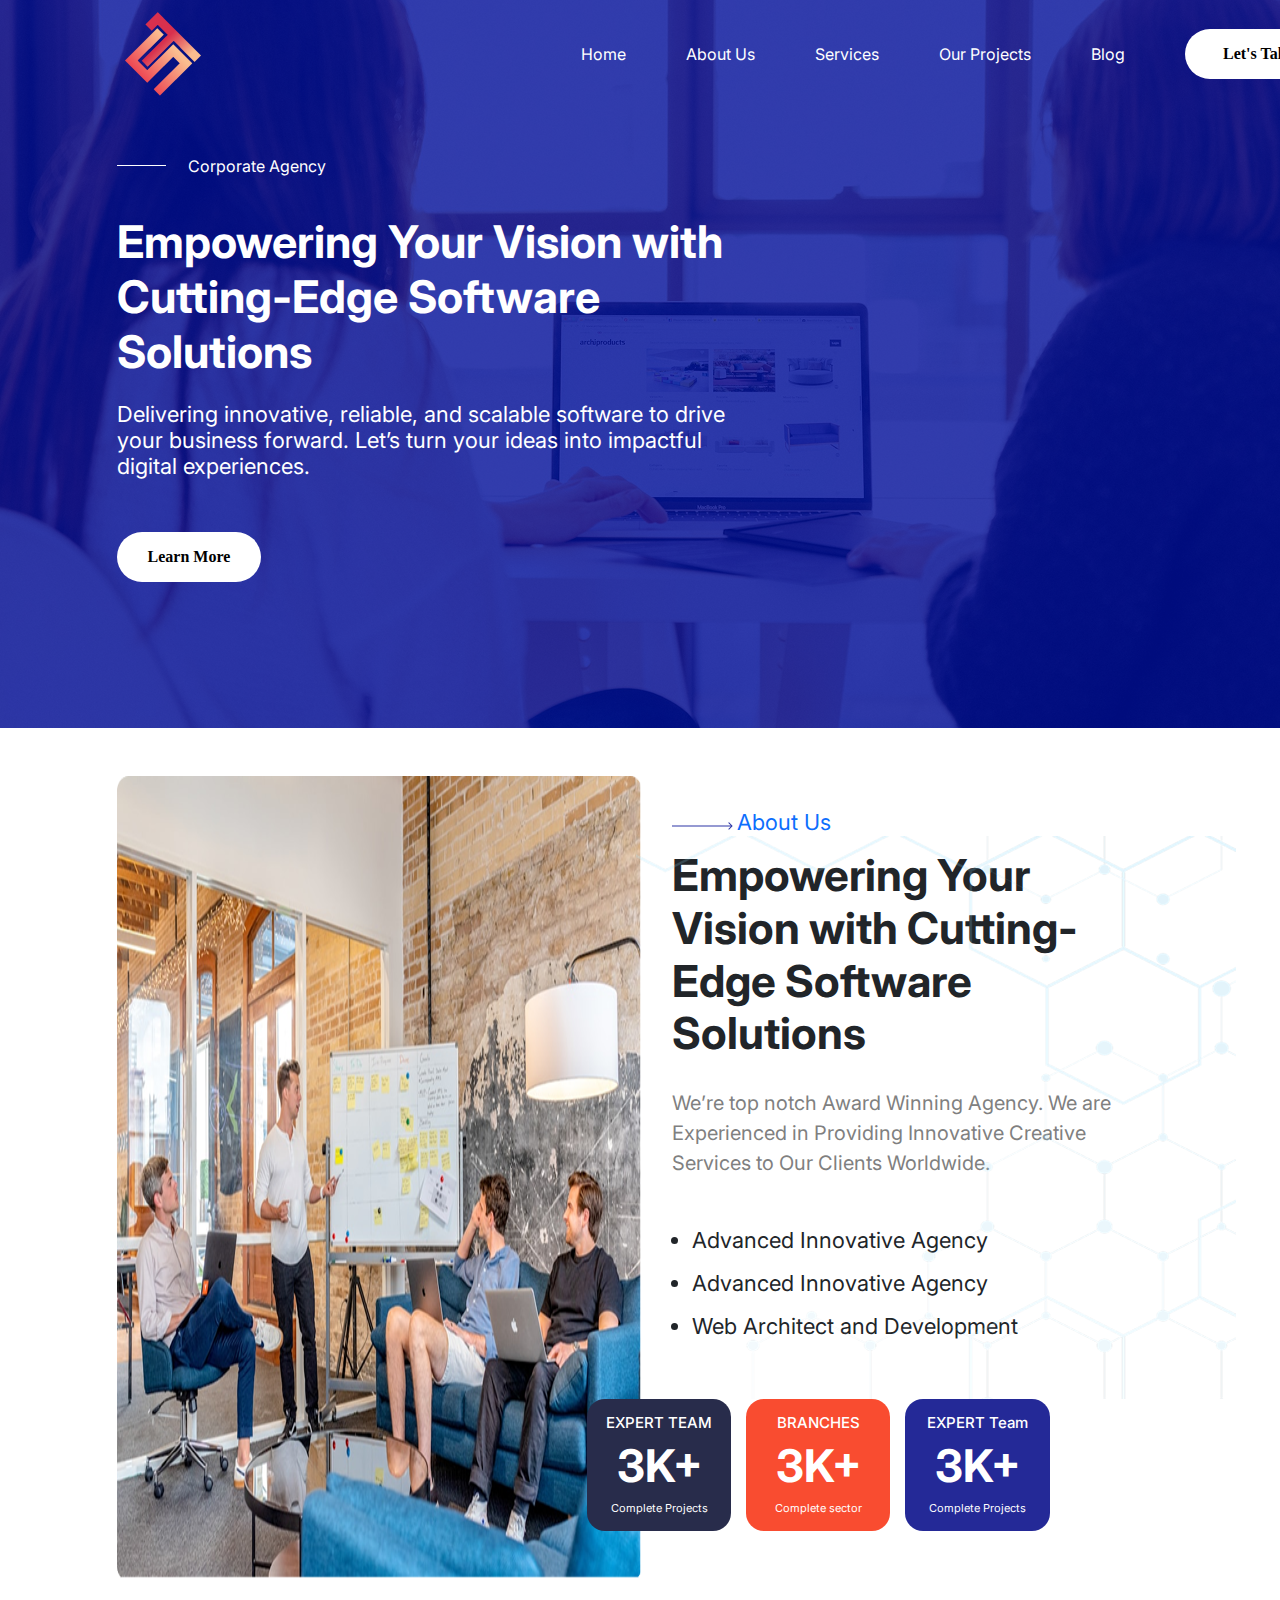
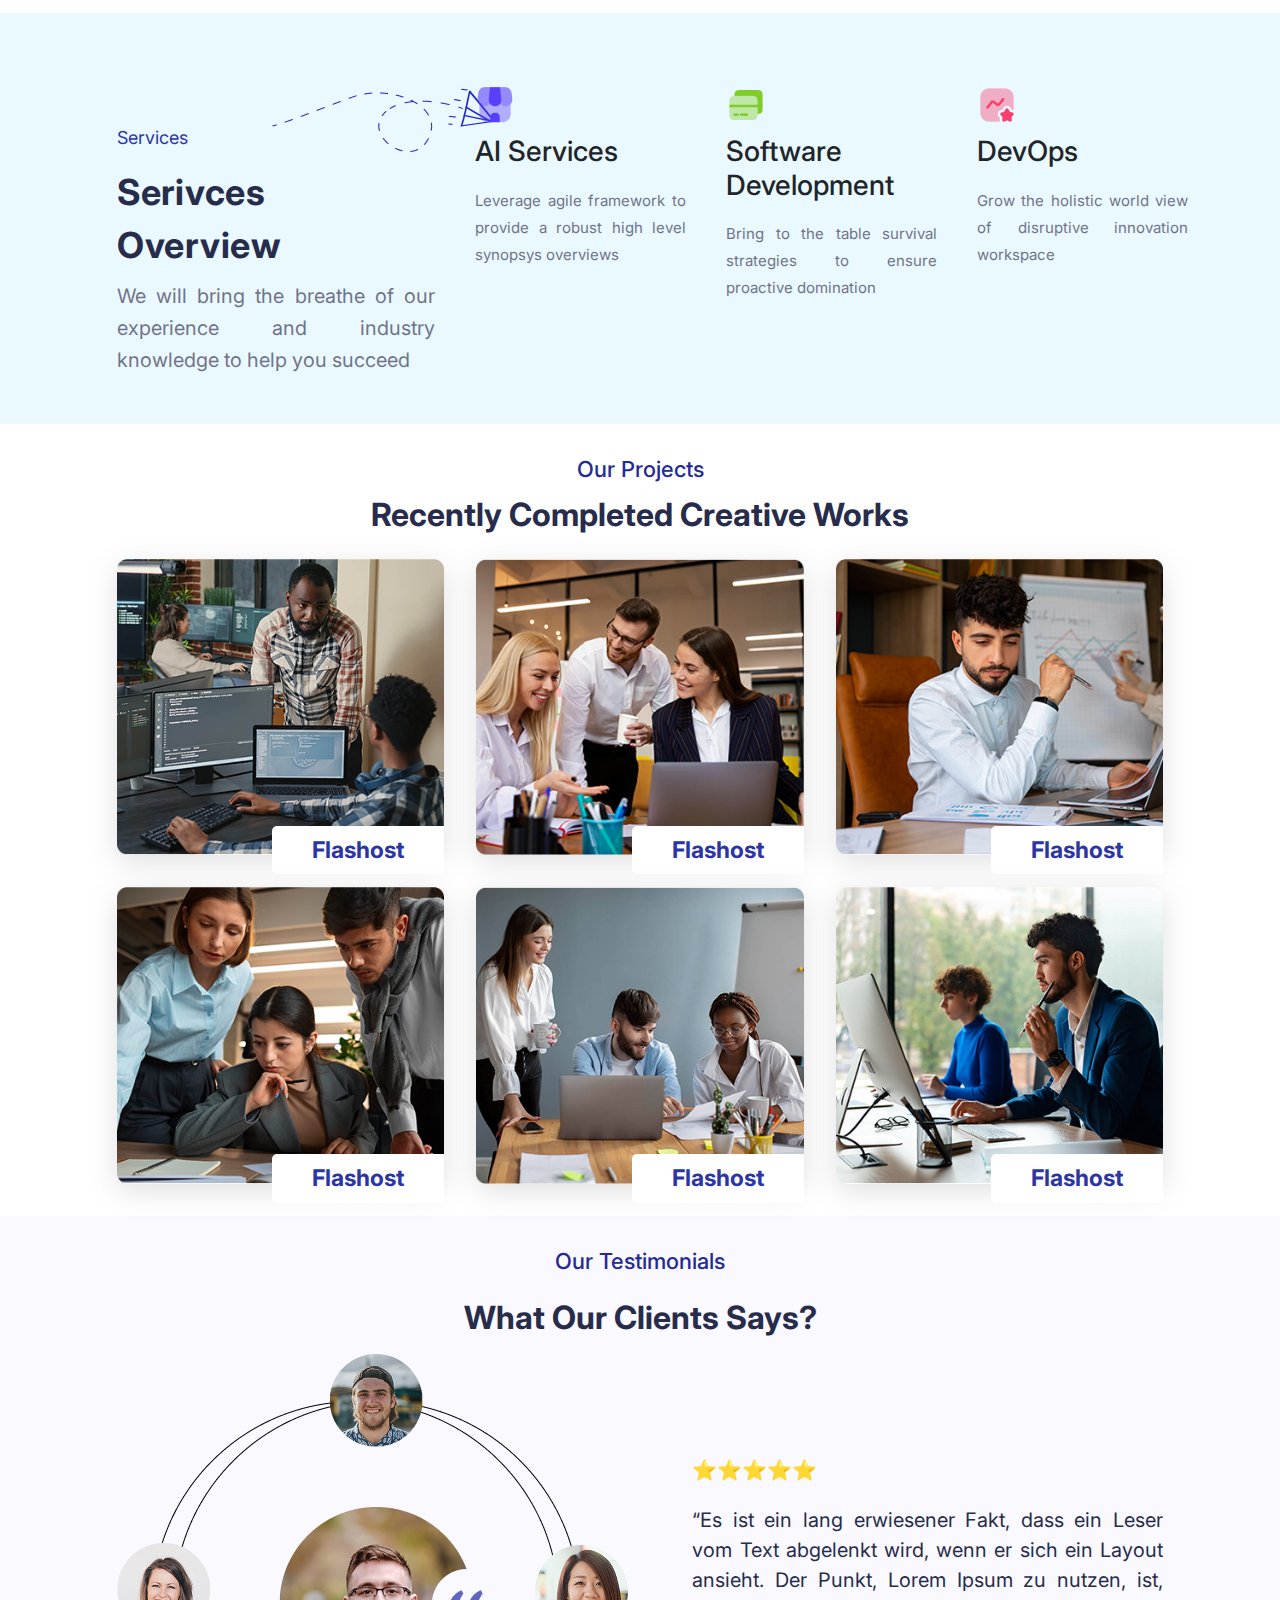
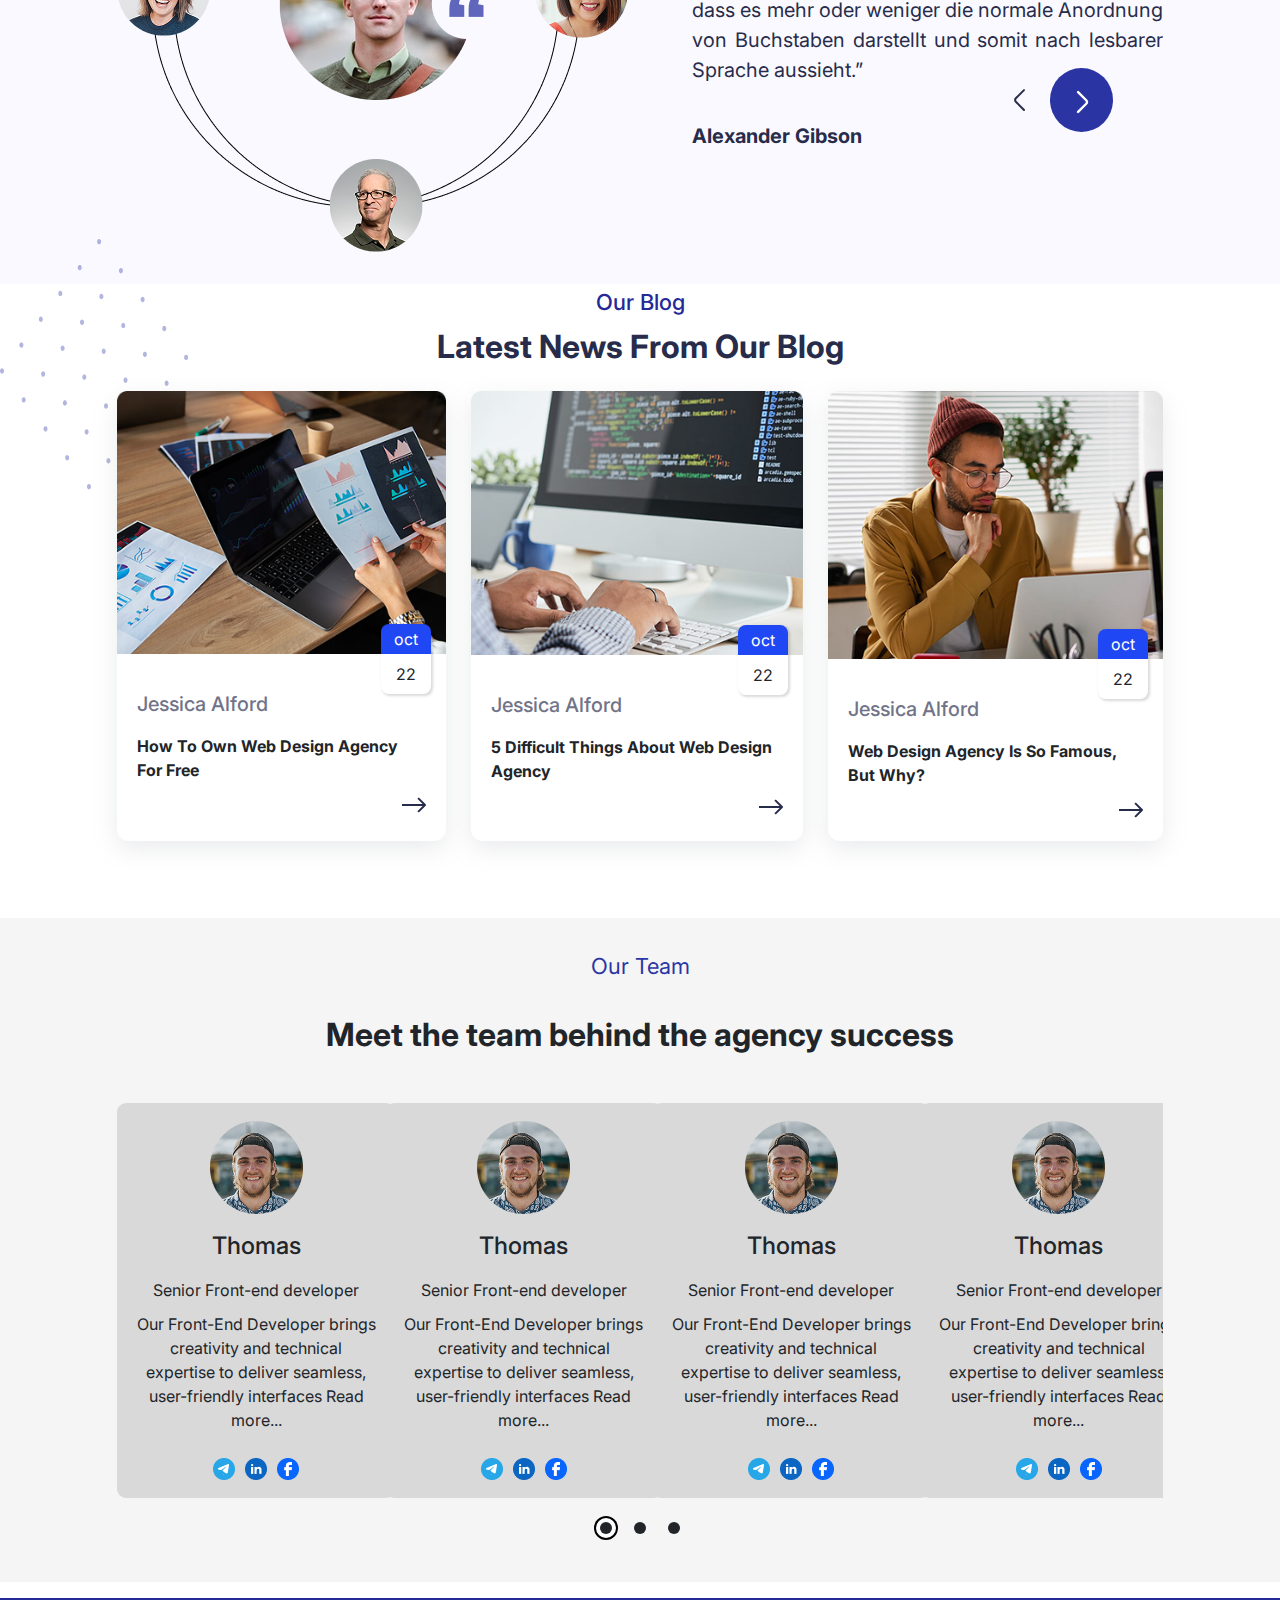
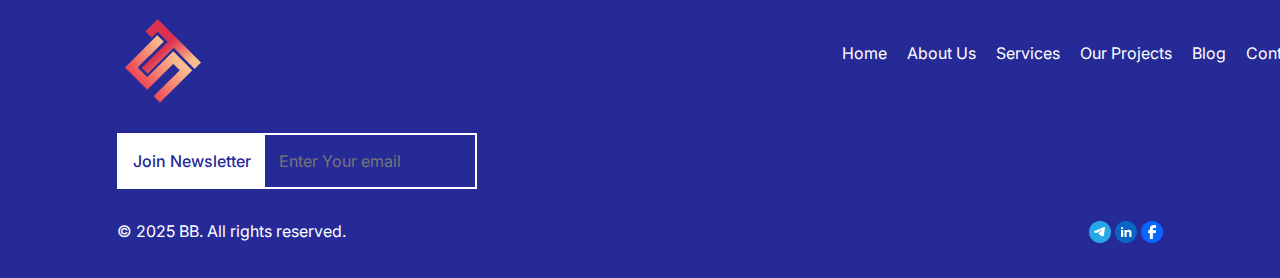
<file: index.html>
<!DOCTYPE html>
<html lang="en">
  <head>
    <meta charset="UTF-8" />
    <meta name="viewport" content="width=device-width, initial-scale=1.0" />
    <title>home</title>
    <link rel="stylesheet" href="assets/header.css" />
    <link rel="stylesheet" href="assets/footer.css" />

    <link rel="stylesheet" href="assets/default.css" />
    <link rel="stylesheet" href="assets/common.css" />
    <link rel="stylesheet" href="assets/style.css" />

    <!-- font awesome link -->
    <link
      rel="stylesheet"
      href="https://cdnjs.cloudflare.com/ajax/libs/font-awesome/6.5.0/css/all.min.css"
    />

    <!-- bootstrap CSS -->
    <link
      href="https://cdn.jsdelivr.net/npm/bootstrap@5.3.2/dist/css/bootstrap.min.css"
      rel="stylesheet"
    />
  </head>
  <body>
    <div class="homePage">
      <header style="background-image: url('./images/Group\ 6.png')">
        <!-- nav bar start here -->
        <nav class="my-navbar">
          <div class="logo"><img src="./images/logo.png" alt="logo" /></div>
          <div class="toggle-menu" aria-hidden="true">≡</div>
          <ul class="list" aria-expanded="false">
            <li><a href="index.html">Home</a></li>
            <li><a href="about.html">About Us</a></li>
            <li><a href="services.html">Services</a></li>
            <li><a href="projects.html">Our Projects</a></li>
            <li><a href="#">Blog</a></li>
            <li><button class="btn-header">Let's Talk</button></li>
          </ul>
        </nav>

        <!-- nav bar ends here -->

        <!-- home content start here  -->

        <section class="home-section">
          <div class="home-content-box">
            <div class="title">
              <div class="line"></div>
              Corporate Agency
            </div>

            <div class="description">
              <strong>
                Empowering Your Vision with Cutting-Edge Software Solutions
              </strong>
              <p>
                Delivering innovative, reliable, and scalable software to drive
                your business forward. Let’s turn your ideas into impactful
                digital experiences.
              </p>
            </div>
            <button class="btn-header">Learn More</button>
          </div>
        </section>
      </header>

      <!-- home content ends here  -->

      <main>
        <!-- about section start here  -->

        <section class="about-section">
          <div class="about-img">
            <img src="./images/about-section.png" alt="" />
          </div>
          <div class="about-us">
            <small
              ><svg
                xmlns="http://www.w3.org/2000/svg"
                width="61"
                height="8"
                viewBox="0 0 61 8"
                fill="none"
              >
                <path
                  d="M60.4526 4.35355C60.6479 4.15829 60.6479 3.84171 60.4526 3.64645L57.2707 0.464466C57.0754 0.269204 56.7588 0.269204 56.5636 0.464466C56.3683 0.659728 56.3683 0.976311 56.5636 1.17157L59.392 4L56.5636 6.82843C56.3683 7.02369 56.3683 7.34027 56.5636 7.53553C56.7588 7.7308 57.0754 7.7308 57.2707 7.53553L60.4526 4.35355ZM0 4.5H60.0991V3.5H0V4.5Z"
                  fill="#2C35A5"
                />
              </svg>
              <a href="about.html"> About Us</a></small
            >

            <h2>Empowering Your Vision with Cutting-Edge Software Solutions</h2>
            <p>
              We’re top notch Award Winning Agency. We are Experienced in
              Providing Innovative Creative Services to Our Clients Worldwide.
            </p>
            <ul>
              <li>Advanced Innovative Agency</li>
              <li>Advanced Innovative Agency</li>
              <li>Web Architect and Development</li>
            </ul>
            <div class="shape-background">
              <img src="images/shape-051.png" alt="" />
            </div>

            <div class="boxes">
              <div class="box box-1">
                <h6>EXPERT TEAM</h6>
                <span>3K+</span>
                <p>Complete Projects</p>
              </div>
              <div class="box box-2">
                <h6>BRANCHES</h6>
                <span>3K+</span>
                <p>Complete sector</p>
              </div>
              <div class="box box-3">
                <h6>EXPERT Team</h6>
                <span>3K+</span>
                <p>Complete Projects</p>
              </div>
            </div>
          </div>
        </section>

        <!-- about section ends here -->

        <!-- services section start's here ---------------->

        <section class="services-section">
          <div class="services-orverview">
            <div class="arrow-box">
              <a href="#">Services</a>
              <img src="./images/arrow.png" alt="arrow" class="arrow" />
            </div>
            <div class="orverview">
              <h2>Serivces Overview</h2>
              <p>
                We will bring the breathe of our experience and industry
                knowledge to help you succeed
              </p>
            </div>
          </div>
          <div class="services">
            <div class="service">
              <img src="./images/shop.png" alt="shop" />
              <h3>AI Services</h3>
              <p>
                Leverage agile framework to provide a robust high level synopsys
                overviews
              </p>
            </div>
            <div class="service">
              <img src="./images/cards.png" alt="cards" />
              <h3>Software Development</h3>
              <p>
                Bring to the table survival strategies to ensure proactive
                domination
              </p>
            </div>
            <div class="service">
              <img src="./images/favorite-chart.png" alt="devops" />
              <h3>DevOps</h3>
              <p>
                Grow the holistic world view of disruptive innovation workspace
              </p>
            </div>
          </div>
        </section>

        <!-- services section ends's here -->

        <!-- project section start here -->

        <section class="projects">
          <h5 class="section-title">Our Projects</h5>
          <strong class="section-heading"
            >Recently Completed Creative Works</strong
          >
          <div class="project-container">
            <div class="my-card">
              <span class="link-project"></span>
              <img src="./images/p1.png" alt="p1" />
              <div class="hidden-content">
                <strong>Tech Website Solution</strong>
                <p>Technology</p>
              </div>
              <a href="#" class="link"
                ><img src="./images/link.png" alt=""
              /></a>
              <button>Flashost</button>
            </div>

            <div class="my-card">
              <img src="./images/p2.png" alt="p2" />
              <div class="hidden-content">
                <strong>Tech Website Solution</strong>
                <p>Technology</p>
              </div>
              <a href="#" class="link"
                ><img src="./images/link.png" alt=""
              /></a>

              <button>Flashost</button>
            </div>
            <div class="my-card">
              <img src="./images/p3.png" alt="p3" />
              <div class="hidden-content">
                <strong>Tech Website Solution</strong>
                <p>Technology</p>
              </div>
              <a href="#" class="link"
                ><img src="./images/link.png" alt=""
              /></a>

              <button>Flashost</button>
            </div>
            <div class="my-card">
              <img src="./images/p4.png" alt="p4" />
              <div class="hidden-content">
                <strong>Tech Website Solution</strong>
                <p>Technology</p>
              </div>
              <a href="#" class="link"
                ><img src="./images/link.png" alt=""
              /></a>

              <button>Flashost</button>
            </div>
            <div class="my-card">
              <img src="./images/p5.png" alt="p5" />
              <div class="hidden-content">
                <strong>Tech Website Solution</strong>
                <p>Technology</p>
              </div>
              <a href="#" class="link"
                ><img src="./images/link.png" alt=""
              /></a>

              <button>Flashost</button>
            </div>
            <div class="my-card">
              <img src="./images/p6.png" alt="p6" />
              <div class="hidden-content">
                <strong>Tech Website Solution</strong>
                <p>Technology</p>
              </div>
              <a href="#" class="link"
                ><img src="./images/link.png" alt=""
              /></a>

              <button>Flashost</button>
            </div>
          </div>
        </section>

        <!-- project section ends here -->

        <!-- clients review start here -->

        <section class="review">
          <h5 class="section-title">Our Testimonials</h5>
          <strong class="section-heading">What Our Clients Says?</strong>

          <div class="review-slider">
            <!-- Review 1 -->
            <div class="review-content active">
              <img src="./images/clients.png" alt="Client 1" />
              <div class="review-text-box">
                <span>⭐⭐⭐⭐⭐</span>
                <p>
                  “Es ist ein lang erwiesener Fakt, dass ein Leser vom Text
                  abgelenkt wird, wenn er sich ein Layout ansieht. Der Punkt,
                  Lorem Ipsum zu nutzen, ist, dass es mehr oder weniger die
                  normale Anordnung von Buchstaben darstellt und somit nach
                  lesbarer Sprache aussieht.”
                </p>
                <div class="slider">
                  <strong>Alexander Gibson</strong>
                </div>
              </div>

              <!--   revie 2 -->

              <!-- Review 2 -->
              <div class="review-text-box">
                <span>⭐⭐⭐⭐</span>
                <p>
                  “Lorem Ipsum is simply dummy text of the printing and
                  typesetting industry.”
                </p>
                <div class="slider">
                  <strong>Maria Schmidt</strong>
                </div>
              </div>

              <!-- 3 -->
              <div class="review-text-box">
                <span>⭐⭐⭐⭐</span>
                <p>
                  “Lorem Ipsum is simply dummy text of the printing and
                  typesetting industry.”
                </p>
                <div class="slider">
                  <strong>Maria Schmidt</strong>
                </div>
              </div>
              <!-- Arrows -->
              <div class="slider-icon">
                <a id="prev">
                  <svg
                  class="back-arrow"
                    xmlns="http://www.w3.org/2000/svg"
                    width="25"
                    height="25"
                    viewBox="0 0 25 25"
                    fill="none"
                  >
                    <path
                      d="M16.9875 1.11986L8.82189 9.26986C7.85755 10.2324 7.85755 11.8074 8.82189 12.7699L16.9875 20.9199"
                      stroke="currentColor"
                      stroke-width="2.01447"
                      stroke-miterlimit="10"
                      stroke-linecap="round"
                      stroke-linejoin="round"
                    />
                  </svg>
                </a>
                <a id="next">
                  <svg
                  class="forward-arrow"
                    xmlns="http://www.w3.org/2000/svg"
                    width="31"
                    height="30"
                    viewBox="0 0 31 30"
                    fill="none"
                  >
                    <path
                      d="M12.0844 24.8999L20.2489 16.7499C21.2131 15.7874 21.2131 14.2124 20.2489 13.2499L12.0844 5.09991"
                      stroke="currentColor"
                      stroke-width="2.45833"
                      stroke-miterlimit="10"
                      stroke-linecap="round"
                      stroke-linejoin="round"
                    />
                  </svg>
                </a>
              </div>
            </div>
          </div>
        </section>

        <!-- clients review ends here -->

        <!-- blog section start here  -->
        <section class="blog">
          <h5 class="section-title">Our Blog</h5>
          <strong class="section-heading">Latest News From Our Blog</strong>

          <div class="blog-cards">
            <div class="blog-card">
              <img src="./images/blo.png" alt="b1" />
              <div class="text-box-blog">
                <h5>Jessica Alford</h5>
                <strong>How To Own Web Design Agency For Free</strong>
                <div class="blog-arrow">
                  <a href="#">
                    <svg
                      xmlns="http://www.w3.org/2000/svg"
                      width="24"
                      height="16"
                      viewBox="0 0 24 16"
                      fill="none"
                    >
                      <path
                        d="M23.7071 8.70711C24.0976 8.31658 24.0976 7.68342 23.7071 7.29289L17.3431 0.928932C16.9526 0.538408 16.3195 0.538408 15.9289 0.928932C15.5384 1.31946 15.5384 1.95262 15.9289 2.34315L21.5858 8L15.9289 13.6569C15.5384 14.0474 15.5384 14.6805 15.9289 15.0711C16.3195 15.4616 16.9526 15.4616 17.3431 15.0711L23.7071 8.70711ZM0 9H23V7H0V9Z"
                        fill="#282C4B"
                      />
                    </svg>
                  </a>
                </div>
                <div class="date">
                  <span>oct</span>
                  <span class="day">22</span>
                </div>
              </div>
            </div>

            <div class="blog-card">
              <img src="./images/blog2.png" alt="b2" />
              <div class="text-box-blog">
                <h5>Jessica Alford</h5>
                <strong>5 Difficult Things About Web Design Agency</strong>
                <div class="blog-arrow">
                  <a href="#">
                    <svg
                      xmlns="http://www.w3.org/2000/svg"
                      width="24"
                      height="16"
                      viewBox="0 0 24 16"
                      fill="none"
                    >
                      <path
                        d="M23.7071 8.70711C24.0976 8.31658 24.0976 7.68342 23.7071 7.29289L17.3431 0.928932C16.9526 0.538408 16.3195 0.538408 15.9289 0.928932C15.5384 1.31946 15.5384 1.95262 15.9289 2.34315L21.5858 8L15.9289 13.6569C15.5384 14.0474 15.5384 14.6805 15.9289 15.0711C16.3195 15.4616 16.9526 15.4616 17.3431 15.0711L23.7071 8.70711ZM0 9H23V7H0V9Z"
                        fill="#282C4B"
                      />
                    </svg>
                  </a>
                </div>
                <div class="date">
                  <span>oct</span>
                  <span class="day">22</span>
                </div>
              </div>
            </div>

            <div class="blog-card">
              <img src="./images/blog.png" alt="b3" />
              <div class="text-box-blog">
                <h5>Jessica Alford</h5>
                <strong>Web Design Agency Is So Famous, But Why?</strong>
                <div class="blog-arrow">
                  <a href="#"
                    ><svg
                      xmlns="http://www.w3.org/2000/svg"
                      width="24"
                      height="16"
                      viewBox="0 0 24 16"
                      fill="none"
                    >
                      <path
                        d="M23.7071 8.70711C24.0976 8.31658 24.0976 7.68342 23.7071 7.29289L17.3431 0.928932C16.9526 0.538408 16.3195 0.538408 15.9289 0.928932C15.5384 1.31946 15.5384 1.95262 15.9289 2.34315L21.5858 8L15.9289 13.6569C15.5384 14.0474 15.5384 14.6805 15.9289 15.0711C16.3195 15.4616 16.9526 15.4616 17.3431 15.0711L23.7071 8.70711ZM0 9H23V7H0V9Z"
                        fill="#282C4B"
                      />
                    </svg>
                  </a>
                </div>
                <div class="date">
                  <span>oct</span>
                  <span class="day">22</span>
                </div>
              </div>
            </div>
          </div>
        </section>

        <!-- blog section ends here  -->

        <!-- team section start here  -->

        <section class="our-team">
          <span class="sub-title d-block text-center mb-2">Our Team</span>
          <strong class="d-block text-center mb-4">
            Meet the team behind the agency success</strong
          >

          <div
            id="teamCarousel"
            class="carousel slide col-lg-12"
            data-bs-ride="carousel"
          >
            <div class="carousel-inner">
              <!-- Carousel Item 1 -->
              <div class="carousel-item active">
                <div class="row justify-content-center">
                  <div class="col-12 col-md-6 col-lg-3">
                    <div class="team-card text-center">
                      <img
                        src="./images/social-media-icons/Ellipse.png"
                        alt=""
                        class="img-fluid mb-2"
                      />
                      <h4>Thomas</h4>
                      <span>Senior Front-end developer</span>
                      <p>
                        Our Front-End Developer brings creativity and technical
                        expertise to deliver seamless, user-friendly interfaces
                        Read more...
                      </p>
                      <div class="social-media-icons">
                        <img
                          src="./images/social-media-icons/Group 1686551853.png"
                          alt=""
                        />
                        <img
                          src="./images/social-media-icons/Group 1686551852.png"
                          alt=""
                        />
                        <img
                          src="./images/social-media-icons/Group 1686551851.png"
                          alt=""
                        />
                      </div>
                    </div>
                  </div>
                  <div
                    class="col-12 col-md-6 d-lg-block col-lg-3 d-none d-md-block"
                  >
                    <!-- Repeat the same card with different data or same for demo -->
                    <div class="team-card text-center">
                      <img
                        src="./images/social-media-icons/Ellipse.png"
                        alt=""
                        class="img-fluid mb-2"
                      />
                      <h4>Thomas</h4>
                      <span>Senior Front-end developer</span>
                      <p>
                        Our Front-End Developer brings creativity and technical
                        expertise to deliver seamless, user-friendly interfaces
                        Read more...
                      </p>
                      <div class="social-media-icons">
                        <img
                          src="./images/social-media-icons/Group 1686551853.png"
                          alt=""
                        />
                        <img
                          src="./images/social-media-icons/Group 1686551852.png"
                          alt=""
                        />
                        <img
                          src="./images/social-media-icons/Group 1686551851.png"
                          alt=""
                        />
                      </div>
                    </div>
                  </div>
                  <div class="col-12 col-md-3 d-none d-lg-block">
                    <!-- Card 3 -->
                    <div class="team-card text-center">
                      <img
                        src="./images/social-media-icons/Ellipse.png"
                        alt=""
                        class="img-fluid mb-2"
                      />
                      <h4>Thomas</h4>
                      <span>Senior Front-end developer</span>
                      <p>
                        Our Front-End Developer brings creativity and technical
                        expertise to deliver seamless, user-friendly interfaces
                        Read more...
                      </p>
                      <div class="social-media-icons">
                        <img
                          src="./images/social-media-icons/Group 1686551853.png"
                          alt=""
                        />
                        <img
                          src="./images/social-media-icons/Group 1686551852.png"
                          alt=""
                        />
                        <img
                          src="./images/social-media-icons/Group 1686551851.png"
                          alt=""
                        />
                      </div>
                    </div>
                  </div>
                  <div class="col-12 col-md-3 d-none d-lg-block">
                    <!-- Card 4 -->
                    <div class="team-card text-center">
                      <img
                        src="./images/social-media-icons/Ellipse.png"
                        alt=""
                        class="img-fluid mb-2"
                      />
                      <h4>Thomas</h4>
                      <span>Senior Front-end developer</span>
                      <p>
                        Our Front-End Developer brings creativity and technical
                        expertise to deliver seamless, user-friendly interfaces
                        Read more...
                      </p>
                      <div class="social-media-icons">
                        <img
                          src="./images/social-media-icons/Group 1686551853.png"
                          alt=""
                        />
                        <img
                          src="./images/social-media-icons/Group 1686551852.png"
                          alt=""
                        />
                        <img
                          src="./images/social-media-icons/Group 1686551851.png"
                          alt=""
                        />
                      </div>
                    </div>
                  </div>
                </div>
              </div>

              <!-- Carousel Item 2 -->
              <div class="carousel-item">
                <div class="row justify-content-center">
                  <!-- Cards 5–8 (reuse the same structure) -->
                  <div class="col-12 col-md-6 col-lg-3">
                    <div class="team-card text-center">
                      <img
                        src="./images/social-media-icons/Ellipse.png"
                        alt=""
                        class="img-fluid mb-2"
                      />
                      <h4>Thomas</h4>
                      <span>Senior Front-end developer</span>
                      <p>
                        Our Front-End Developer brings creativity and technical
                        expertise to deliver seamless, user-friendly interfaces
                        Read more...
                      </p>
                      <div class="social-media-icons">
                        <img
                          src="./images/social-media-icons/Group 1686551853.png"
                          alt=""
                        />
                        <img
                          src="./images/social-media-icons/Group 1686551852.png"
                          alt=""
                        />
                        <img
                          src="./images/social-media-icons/Group 1686551851.png"
                          alt=""
                        />
                      </div>
                    </div>
                  </div>
                  <div
                    class="col-12 col-md-6 d-md-block col-lg-3 d-none d-lg-block"
                  >
                    <!-- Repeat the same card with different data or same for demo -->
                    <div class="team-card text-center">
                      <img
                        src="./images/social-media-icons/Ellipse.png"
                        alt=""
                        class="img-fluid mb-2"
                      />
                      <h4>Thomas</h4>
                      <span>Senior Front-end developer</span>
                      <p>
                        Our Front-End Developer brings creativity and technical
                        expertise to deliver seamless, user-friendly interfaces
                        Read more...
                      </p>
                      <div class="social-media-icons">
                        <img
                          src="./images/social-media-icons/Group 1686551853.png"
                          alt=""
                        />
                        <img
                          src="./images/social-media-icons/Group 1686551852.png"
                          alt=""
                        />
                        <img
                          src="./images/social-media-icons/Group 1686551851.png"
                          alt=""
                        />
                      </div>
                    </div>
                  </div>
                  <div class="col-12 col-md-3 d-none d-lg-block">
                    <!-- Card 3 -->
                    <div class="team-card text-center">
                      <img
                        src="./images/social-media-icons/Ellipse.png"
                        alt=""
                        class="img-fluid mb-2"
                      />
                      <h4>Thomas</h4>
                      <span>Senior Front-end developer</span>
                      <p>
                        Our Front-End Developer brings creativity and technical
                        expertise to deliver seamless, user-friendly interfaces
                        Read more...
                      </p>
                      <div class="social-media-icons">
                        <img
                          src="./images/social-media-icons/Group 1686551853.png"
                          alt=""
                        />
                        <img
                          src="./images/social-media-icons/Group 1686551852.png"
                          alt=""
                        />
                        <img
                          src="./images/social-media-icons/Group 1686551851.png"
                          alt=""
                        />
                      </div>
                    </div>
                  </div>
                  <div class="col-12 col-md-3 d-none d-lg-block">
                    <!-- Card 4 -->
                    <div class="team-card text-center">
                      <img
                        src="./images/social-media-icons/Ellipse.png"
                        alt=""
                        class="img-fluid mb-2"
                      />
                      <h4>Thomas</h4>
                      <span>Senior Front-end developer</span>
                      <p>
                        Our Front-End Developer brings creativity and technical
                        expertise to deliver seamless, user-friendly interfaces
                        Read more...
                      </p>
                      <div class="social-media-icons">
                        <img
                          src="./images/social-media-icons/Group 1686551853.png"
                          alt=""
                        />
                        <img
                          src="./images/social-media-icons/Group 1686551852.png"
                          alt=""
                        />
                        <img
                          src="./images/social-media-icons/Group 1686551851.png"
                          alt=""
                        />
                      </div>
                    </div>
                  </div>
                  <!-- Same layout -->
                </div>
              </div>

              <!-- 3rd -->
              <div class="carousel-item">
                <div class="row justify-content-center">
                  <!-- Cards 5–8 (reuse the same structure) -->
                  <div class="col-12 col-md-6 col-lg-3">
                    <div class="team-card text-center">
                      <img
                        src="./images/social-media-icons/Ellipse.png"
                        alt=""
                        class="img-fluid mb-2"
                      />
                      <h4>Thomas</h4>
                      <span>Senior Front-end developer</span>
                      <p>
                        Our Front-End Developer brings creativity and technical
                        expertise to deliver seamless, user-friendly interfaces
                        Read more...
                      </p>
                      <div class="social-media-icons">
                        <img
                          src="./images/social-media-icons/Group 1686551853.png"
                          alt=""
                        />
                        <img
                          src="./images/social-media-icons/Group 1686551852.png"
                          alt=""
                        />
                        <img
                          src="./images/social-media-icons/Group 1686551851.png"
                          alt=""
                        />
                      </div>
                    </div>
                  </div>
                  <div
                    class="col-12 col-md-6 col-lg-3 d-none d-lg-block d-md-block"
                  >
                    <!-- Repeat the same card with different data or same for demo -->
                    <div class="team-card text-center">
                      <img
                        src="./images/social-media-icons/Ellipse.png"
                        alt=""
                        class="img-fluid mb-2"
                      />
                      <h4>Thomas</h4>
                      <span>Senior Front-end developer</span>
                      <p>
                        Our Front-End Developer brings creativity and technical
                        expertise to deliver seamless, user-friendly interfaces
                        Read more...
                      </p>
                      <div class="social-media-icons">
                        <img
                          src="./images/social-media-icons/Group 1686551853.png"
                          alt=""
                        />
                        <img
                          src="./images/social-media-icons/Group 1686551852.png"
                          alt=""
                        />
                        <img
                          src="./images/social-media-icons/Group 1686551851.png"
                          alt=""
                        />
                      </div>
                    </div>
                  </div>
                  <div class="col-12 col-md-3 d-none d-lg-block">
                    <!-- Card 3 -->
                    <div class="team-card text-center">
                      <img
                        src="./images/social-media-icons/Ellipse.png"
                        alt=""
                        class="img-fluid mb-2"
                      />
                      <h4>Thomas</h4>
                      <span>Senior Front-end developer</span>
                      <p>
                        Our Front-End Developer brings creativity and technical
                        expertise to deliver seamless, user-friendly interfaces
                        Read more...
                      </p>
                      <div class="social-media-icons">
                        <img
                          src="./images/social-media-icons/Group 1686551853.png"
                          alt=""
                        />
                        <img
                          src="./images/social-media-icons/Group 1686551852.png"
                          alt=""
                        />
                        <img
                          src="./images/social-media-icons/Group 1686551851.png"
                          alt=""
                        />
                      </div>
                    </div>
                  </div>
                  <div class="col-12 col-md-3 d-none d-lg-block">
                    <!-- Card 4 -->
                    <div class="team-card text-center">
                      <img
                        src="./images/social-media-icons/Ellipse.png"
                        alt=""
                        class="img-fluid mb-2"
                      />
                      <h4>Thomas</h4>
                      <span>Senior Front-end developer</span>
                      <p>
                        Our Front-End Developer brings creativity and technical
                        expertise to deliver seamless, user-friendly interfaces
                        Read more...
                      </p>
                      <div class="social-media-icons">
                        <img
                          src="./images/social-media-icons/Group 1686551853.png"
                          alt=""
                        />
                        <img
                          src="./images/social-media-icons/Group 1686551852.png"
                          alt=""
                        />
                        <img
                          src="./images/social-media-icons/Group 1686551851.png"
                          alt=""
                        />
                      </div>
                    </div>
                  </div>
                  <!-- Same layout -->
                </div>
              </div>
            </div>

            <!-- Indicators (dots) -->
            <div
              class="carousel-indicators position-relative mt-4 justify-content-center gap-3"
            >
              <button
                type="button"
                data-bs-target="#teamCarousel"
                data-bs-slide-to="0"
                class="active bg-dark rounded-circle"
                aria-current="true"
                aria-label="Slide 1"
                style="width: 12px; height: 12px"
              ></button>
              <button
                type="button"
                data-bs-target="#teamCarousel"
                data-bs-slide-to="1"
                class="bg-dark rounded-circle"
                aria-label="Slide 2"
                style="width: 12px; height: 12px"
              ></button>
              <button
                type="button"
                data-bs-target="#teamCarousel"
                data-bs-slide-to="2"
                class="bg-dark rounded-circle"
                aria-label="Slide 3"
                style="width: 12px; height: 12px"
              ></button>
            </div>
          </div>
        </section>

        <!-- ------ -->

        <!-- team section ends  here  -->
      </main>

      <!-- home-footer start here -->

      <footer class="footer-home">
        <nav class="my-navbar footer-navbar">
          <div class="logo"><img src="./images/logo.png" alt="logo" /></div>
          <ul>
            <li><a href="index.html">Home</a></li>
            <li><a href="about.html">About Us</a></li>
            <li><a href="services.html">Services</a></li>
            <li><a href="projects.html">Our Projects</a></li>
            <li><a href="#">Blog</a></li>
            <li><a href="#">Contact Us</a></li>
          </ul>
        </nav>

        <div class="newsletter">
          <label for="newsLetter">Join Newsletter</label>
          <input
            type="email"
            name="newsLetter"
            id="newsEmailId"
            placeholder="Enter Your email"
          />
        </div>

        <div class="copywrite">
          <span>&copy; 2025 BB. All rights reserved.</span>
          <small>
            <span
              ><img
                src="./images/social-media-icons/Group 1686551853.png"
                alt=""
            /></span>
            <span
              ><img
                src="./images/social-media-icons/Group 1686551852.png"
                alt=""
            /></span>
            <span
              ><img
                src="./images/social-media-icons/Group 1686551851.png"
                alt="" /></span
          ></small>
        </div>
      </footer>

      <!-- home-footer ends here -->
    </div>
    <!-- script  -->
    <script src="script.js"></script>

    <script src="https://cdn.jsdelivr.net/npm/bootstrap@5.3.2/dist/js/bootstrap.bundle.min.js"></script>
  </body>
</html>
</file>
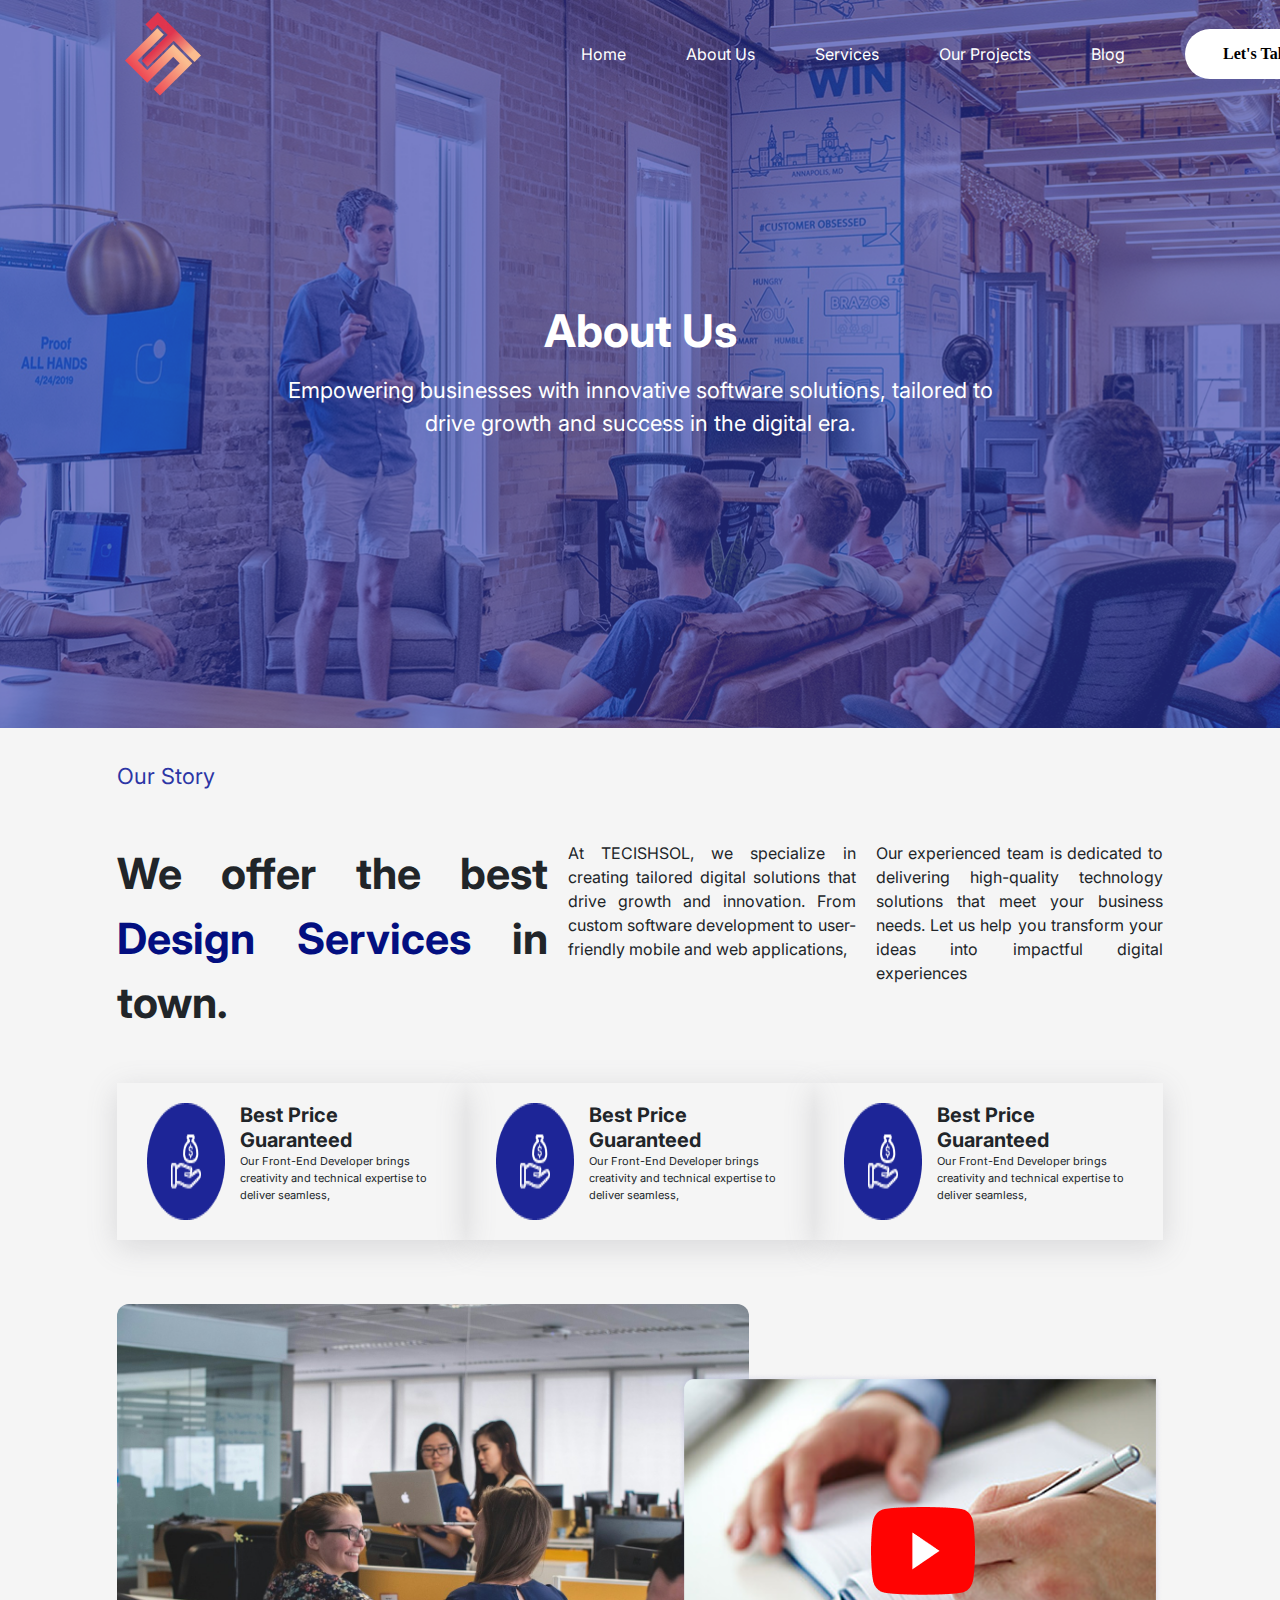
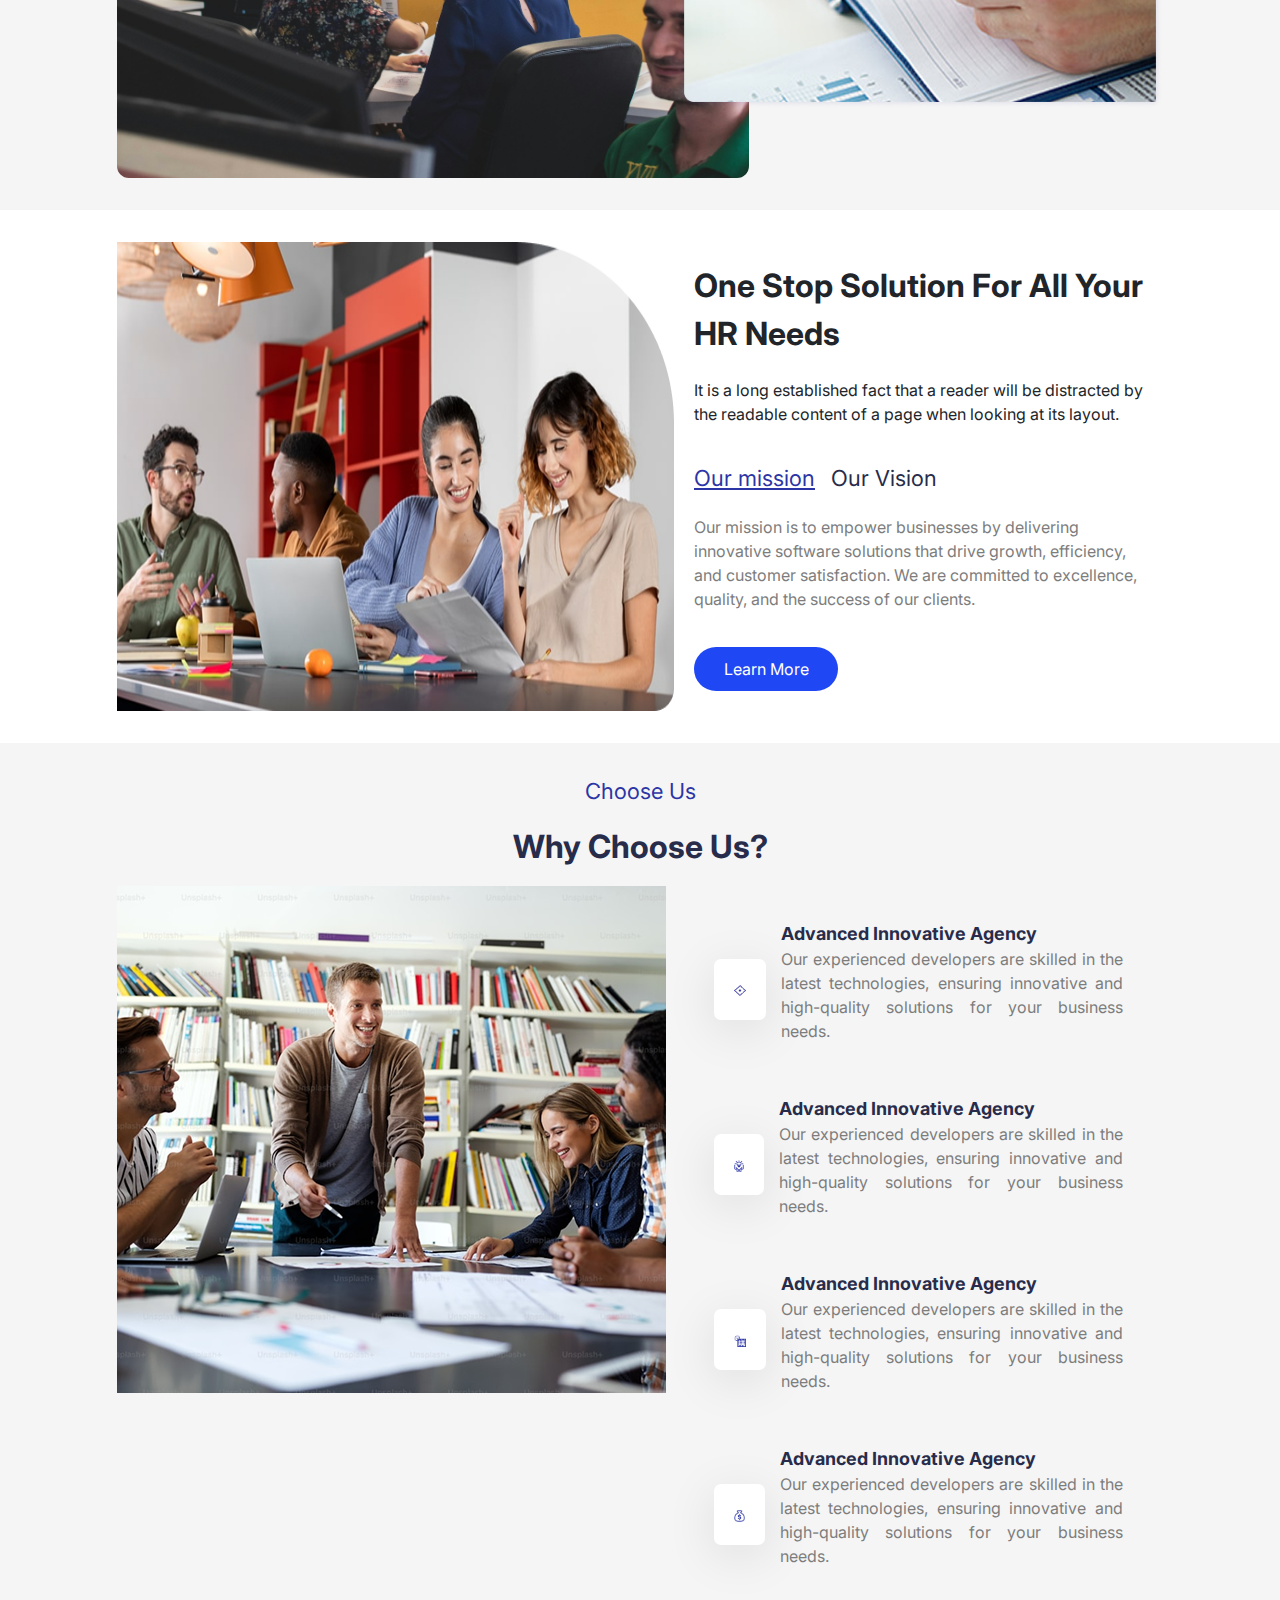
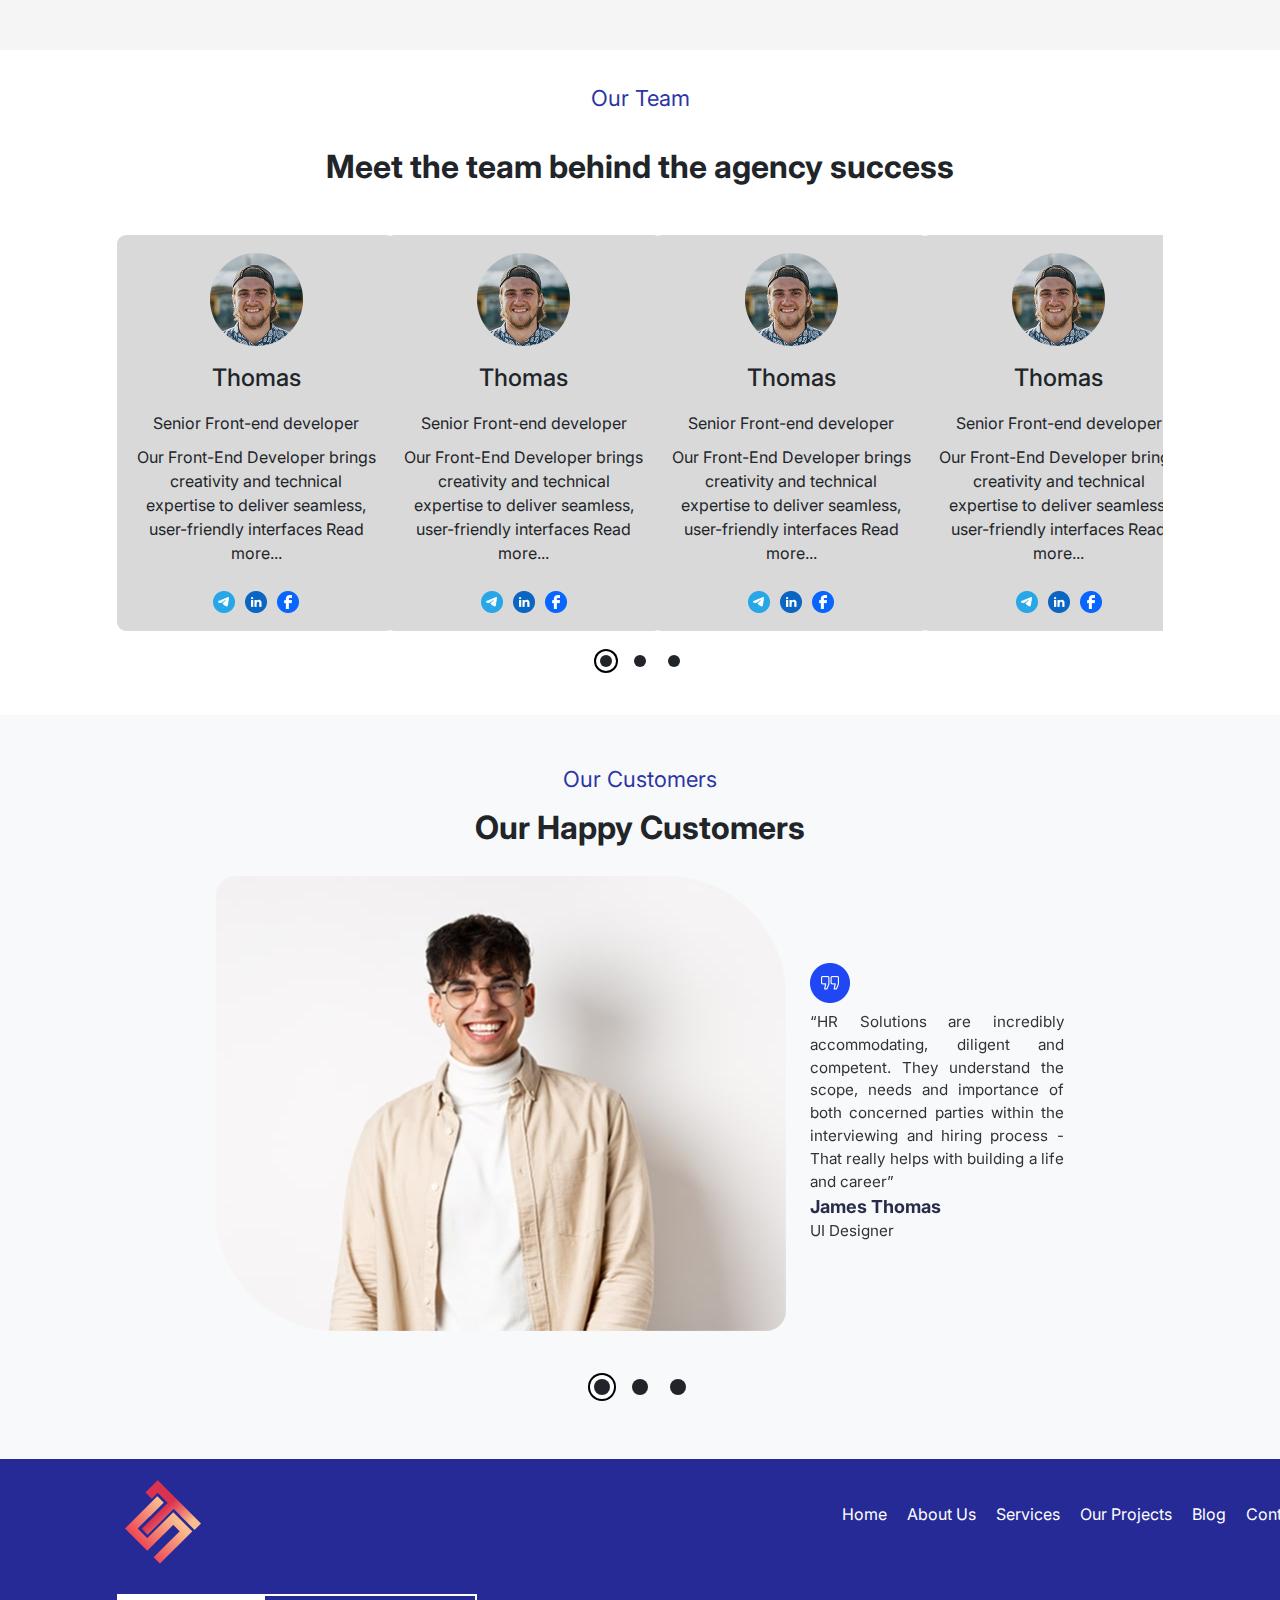
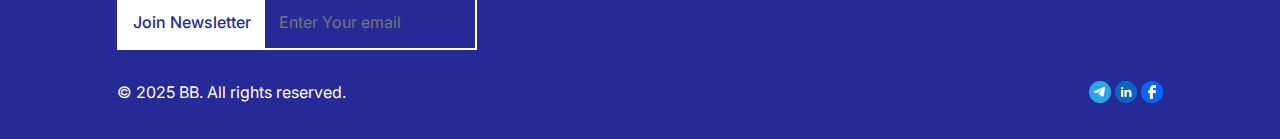
<file: about.html>
<!DOCTYPE html>
<html lang="en">
  <head>
    <meta charset="UTF-8" />
    <meta name="viewport" content="width=device-width, initial-scale=1.0" />
    <title>about</title>
    <link rel="stylesheet" href="assets/about.css" />
    <link rel="stylesheet" href="assets/header.css" />
    <link rel="stylesheet" href="assets/footer.css" />
    <link rel="stylesheet" href="assets/default.css" />
    <link rel="stylesheet" href="assets/common.css" />
  
    <!-- bootstrap CSS -->
    <link
      href="https://cdn.jsdelivr.net/npm/bootstrap@5.3.2/dist/css/bootstrap.min.css"
      rel="stylesheet"
    />
  </head>
  <body>
    <div class="about-page">
      <!-- header start here -->
      <header style="background-image: url('./images/about-img/about-bg.png')">
        <!-- nav bar start here -->
        <nav class="my-navbar">
          <div class="logo"><img src="./images/logo.png" alt="logo" /></div>
          <div class="toggle-menu" aria-hidden="true">≡</div>
          <ul class="list" aria-expanded="false">
            <li><a href="index.html">Home</a></li>
            <li><a href="about.html">About Us</a></li>
            <li><a href="services.html">Services</a></li>
            <li><a href="projects.html">Our Projects</a></li>
            <li><a href="#">Blog</a></li>
            <li><button class="btn-header">Let's Talk</button></li>
          </ul>
        </nav>

        <!-- nav bar ends here -->

        <!-- about content start here  -->

        <section class="home-section about-section">
          <div>
            <strong>About Us</strong>
            <p>
              Empowering businesses with innovative software solutions, tailored
              to drive growth and success in the digital era.
            </p>
          </div>
        </section>
      </header>
      <!-- header ends here  -->

      <!-- main section start here  -->

      <main>
        <!-- our story section  start here -->

        <section class="our-story">
          <span class="sub-title">Our Story</span>
          <div class="our-story-content">
            <strong class="first-ch"
              >We offer the best <span>Design Services</span> in town.</strong
            >
            <p>
              At TECISHSOL, we specialize in creating tailored digital solutions
              that drive growth and innovation. From custom software development
              to user-friendly mobile and web applications,
            </p>
            <p>
              Our experienced team is dedicated to delivering high-quality
              technology solutions that meet your business needs. Let us help
              you transform your ideas into impactful digital experiences
            </p>
          </div>

          <div class="story-cards-container">
            <div class="story-card">
              <img src="./images/about-img/hand-icon.png" alt="c1" />
              <p>
                <span>Best Price Guaranteed</span> <br />
                Our Front-End Developer brings creativity and technical
                expertise to deliver seamless,
              </p>
            </div>

            <!-- card 2 -->

            <div class="story-card">
              <img src="./images/about-img/hand-icon.png" alt="c1" />
              <p>
                <span>Best Price Guaranteed</span> <br />
                Our Front-End Developer brings creativity and technical
                expertise to deliver seamless,
              </p>
            </div>
            <div class="story-card">
              <img src="./images/about-img/hand-icon.png" alt="c1" />
              <p>
                <span>Best Price Guaranteed</span> <br />
                Our Front-End Developer brings creativity and technical
                expertise to deliver seamless,
              </p>
            </div>
          </div>
        </section>

        <!--   youtube video section -->

        <section class="img-videos">
          <small
            ><img src="./images/about-img/img-thum.jpg" alt="img1"
          /></small>
          <small class="video"
            ><img src="images/about-img/video-thumb.png" alt="v1" />
            <span class="icon-y">
              <img src="images/about-img/youtube-icon.png" alt="y-icon"
            /></span>
          </small>
        </section>
        <!-- our story section  ends here -->

        <!-- section our mission and vision start here -->

        <section class="our-vision">
          <img src="images/about-img/vision.png" alt="" />
          <div class="vision">
            <strong>One Stop Solution For All Your HR Needs</strong>
            <p>
              It is a long established fact that a reader will be distracted by
              the readable content of a page when looking at its layout. 
            </p>

            <small class="tabs">
              <button
                class="button-tabs active"
                onclick="openTab(event,'our-mission')"
              >
                Our mission
              </button>
              <button onclick="openTab(event,'our-vision')" class="button-tabs">
                Our Vision
              </button></small
            >
            <p id="our-mission" class="tab-content" style="display: block">
              Our mission is to empower businesses by delivering innovative
              software solutions that drive growth, efficiency, and customer
              satisfaction. We are committed to excellence, quality, and the
              success of our clients.
            </p>
            <p id="our-vision" class="tab-content">
              Our vision is to be a global leader in software innovation,
              recognized for transforming businesses through cutting-edge
              technology, unwavering commitment to quality, and long-term client
              success.
            </p>
            <button class="learn-btn">Learn More</button>
          </div>
        </section>

        <!-- section our mission and vision ends here -->

        <!-- choose use start here -->

        <section class="choose">
          <span class="sub-title"> Choose Us </span>
          <strong>Why Choose Us?</strong>
          <div class="ch-container">
            <img src="images/about-img/choose.png" alt="" />
            <div class="choose-cards-container">
              <div class="choose-card">
                <small
                  ><img src="images/about-img/choose/c1.png" alt="1"
                /></small>
                <p>
                  <strong>Advanced Innovative Agency</strong> <br />
                  Our experienced developers are skilled in the latest
                  technologies, ensuring innovative and high-quality solutions
                  for your business needs.
                </p>
              </div>

              <!-- 2nd card -->

              <div class="choose-card">
                <small
                  ><img src="images/about-img/choose/c2.png" alt="2"
                /></small>
                <p>
                  <strong>Advanced Innovative Agency</strong> <br />
                  Our experienced developers are skilled in the latest
                  technologies, ensuring innovative and high-quality solutions
                  for your business needs.
                </p>
              </div>
              <!-- 3 -->
              <div class="choose-card">
                <small
                  ><img src="images/about-img/choose/c3.png" alt="3"
                /></small>
                <p>
                  <strong>Advanced Innovative Agency</strong> <br />
                  Our experienced developers are skilled in the latest
                  technologies, ensuring innovative and high-quality solutions
                  for your business needs.
                </p>
              </div>
              <!-- 4 -->
              <div class="choose-card">
                <small
                  ><img src="images/about-img/choose/c4.png" alt="4"
                /></small>
                <p>
                  <strong>Advanced Innovative Agency</strong> <br />
                  Our experienced developers are skilled in the latest
                  technologies, ensuring innovative and high-quality solutions
                  for your business needs.
                </p>
              </div>

              <!-- 4 end -->
            </div>
          </div>
        </section>

        <!-- choose use start ends -->

        <!-- team section start here  -->

        <section class="our-team">
          <span class="sub-title d-block text-center mb-2">Our Team</span>
          <strong class="d-block text-center mb-4"
            >Meet the team behind the agency success</strong
          >

          <div id="teamCarousel" class="carousel slide" data-bs-ride="carousel">
            <div class="carousel-inner">
              <!-- Carousel Item 1 -->
              <div class="carousel-item active">
                <div class="row justify-content-center">
                  <div class="col-12 col-md-3">
                    <div class="team-card text-center">
                      <img
                        src="./images/social-media-icons/Ellipse.png"
                        alt=""
                        class="img-fluid mb-2"
                      />
                      <h4>Thomas</h4>
                      <span>Senior Front-end developer</span>
                      <p>
                        Our Front-End Developer brings creativity and technical
                        expertise to deliver seamless, user-friendly interfaces
                        Read more...
                      </p>
                      <div class="social-media-icons">
                        <img
                          src="./images/social-media-icons/Group 1686551853.png"
                          alt=""
                        />
                        <img
                          src="./images/social-media-icons/Group 1686551852.png"
                          alt=""
                        />
                        <img
                          src="./images/social-media-icons/Group 1686551851.png"
                          alt=""
                        />
                      </div>
                    </div>
                  </div>
                  <div class="col-12 col-md-3 d-none d-md-block">
                    <!-- Repeat the same card with different data or same for demo -->
                    <div class="team-card text-center">
                      <img
                        src="./images/social-media-icons/Ellipse.png"
                        alt=""
                        class="img-fluid mb-2"
                      />
                      <h4>Thomas</h4>
                      <span>Senior Front-end developer</span>
                      <p>
                        Our Front-End Developer brings creativity and technical
                        expertise to deliver seamless, user-friendly interfaces
                        Read more...
                      </p>
                      <div class="social-media-icons">
                        <img
                          src="./images/social-media-icons/Group 1686551853.png"
                          alt=""
                        />
                        <img
                          src="./images/social-media-icons/Group 1686551852.png"
                          alt=""
                        />
                        <img
                          src="./images/social-media-icons/Group 1686551851.png"
                          alt=""
                        />
                      </div>
                    </div>
                  </div>
                  <div class="col-12 col-md-3 d-none d-md-block">
                    <!-- Card 3 -->
                    <div class="team-card text-center">
                      <img
                        src="./images/social-media-icons/Ellipse.png"
                        alt=""
                        class="img-fluid mb-2"
                      />
                      <h4>Thomas</h4>
                      <span>Senior Front-end developer</span>
                      <p>
                        Our Front-End Developer brings creativity and technical
                        expertise to deliver seamless, user-friendly interfaces
                        Read more...
                      </p>
                      <div class="social-media-icons">
                        <img
                          src="./images/social-media-icons/Group 1686551853.png"
                          alt=""
                        />
                        <img
                          src="./images/social-media-icons/Group 1686551852.png"
                          alt=""
                        />
                        <img
                          src="./images/social-media-icons/Group 1686551851.png"
                          alt=""
                        />
                      </div>
                    </div>
                  </div>
                  <div class="col-12 col-md-3 d-none d-md-block">
                    <!-- Card 4 -->
                    <div class="team-card text-center">
                      <img
                        src="./images/social-media-icons/Ellipse.png"
                        alt=""
                        class="img-fluid mb-2"
                      />
                      <h4>Thomas</h4>
                      <span>Senior Front-end developer</span>
                      <p>
                        Our Front-End Developer brings creativity and technical
                        expertise to deliver seamless, user-friendly interfaces
                        Read more...
                      </p>
                      <div class="social-media-icons">
                        <img
                          src="./images/social-media-icons/Group 1686551853.png"
                          alt=""
                        />
                        <img
                          src="./images/social-media-icons/Group 1686551852.png"
                          alt=""
                        />
                        <img
                          src="./images/social-media-icons/Group 1686551851.png"
                          alt=""
                        />
                      </div>
                    </div>
                  </div>
                </div>
              </div>

              <!-- Carousel Item 2 -->
              <div class="carousel-item">
                <div class="row justify-content-center ">
                  <!-- Cards 5–8 (reuse the same structure) -->
                  <div class="col-12 col-md-3">
                    <div class="team-card text-center">
                      <img
                        src="./images/social-media-icons/Ellipse.png"
                        alt=""
                        class="img-fluid mb-2"
                      />
                      <h4>Thomas</h4>
                      <span>Senior Front-end developer</span>
                      <p>
                        Our Front-End Developer brings creativity and technical
                        expertise to deliver seamless, user-friendly interfaces
                        Read more...
                      </p>
                      <div class="social-media-icons">
                        <img
                          src="./images/social-media-icons/Group 1686551853.png"
                          alt=""
                        />
                        <img
                          src="./images/social-media-icons/Group 1686551852.png"
                          alt=""
                        />
                        <img
                          src="./images/social-media-icons/Group 1686551851.png"
                          alt=""
                        />
                      </div>
                    </div>
                  </div>
                  <div class="col-12 col-md-3 d-none d-md-block">
                    <!-- Repeat the same card with different data or same for demo -->
                    <div class="team-card text-center">
                      <img
                        src="./images/social-media-icons/Ellipse.png"
                        alt=""
                        class="img-fluid mb-2"
                      />
                      <h4>Thomas</h4>
                      <span>Senior Front-end developer</span>
                      <p>
                        Our Front-End Developer brings creativity and technical
                        expertise to deliver seamless, user-friendly interfaces
                        Read more...
                      </p>
                      <div class="social-media-icons">
                        <img
                          src="./images/social-media-icons/Group 1686551853.png"
                          alt=""
                        />
                        <img
                          src="./images/social-media-icons/Group 1686551852.png"
                          alt=""
                        />
                        <img
                          src="./images/social-media-icons/Group 1686551851.png"
                          alt=""
                        />
                      </div>
                    </div>
                  </div>
                  <div class="col-12 col-md-3 d-none d-md-block">
                    <!-- Card 3 -->
                    <div class="team-card text-center">
                      <img
                        src="./images/social-media-icons/Ellipse.png"
                        alt=""
                        class="img-fluid mb-2"
                      />
                      <h4>Thomas</h4>
                      <span>Senior Front-end developer</span>
                      <p>
                        Our Front-End Developer brings creativity and technical
                        expertise to deliver seamless, user-friendly interfaces
                        Read more...
                      </p>
                      <div class="social-media-icons">
                        <img
                          src="./images/social-media-icons/Group 1686551853.png"
                          alt=""
                        />
                        <img
                          src="./images/social-media-icons/Group 1686551852.png"
                          alt=""
                        />
                        <img
                          src="./images/social-media-icons/Group 1686551851.png"
                          alt=""
                        />
                      </div>
                    </div>
                  </div>
                  <div class="col-12 col-md-3 d-none d-md-block">
                    <!-- Card 4 -->
                    <div class="team-card text-center">
                      <img
                        src="./images/social-media-icons/Ellipse.png"
                        alt=""
                        class="img-fluid mb-2"
                      />
                      <h4>Thomas</h4>
                      <span>Senior Front-end developer</span>
                      <p>
                        Our Front-End Developer brings creativity and technical
                        expertise to deliver seamless, user-friendly interfaces
                        Read more...
                      </p>
                      <div class="social-media-icons">
                        <img
                          src="./images/social-media-icons/Group 1686551853.png"
                          alt=""
                        />
                        <img
                          src="./images/social-media-icons/Group 1686551852.png"
                          alt=""
                        />
                        <img
                          src="./images/social-media-icons/Group 1686551851.png"
                          alt=""
                        />
                      </div>
                    </div>
                  </div>
                  <!-- Same layout -->
                </div>
              </div>

              <!-- 3rd -->
              <div class="carousel-item">
                <div class="row justify-content-center">
                  <!-- Cards 5–8 (reuse the same structure) -->
                  <div class="col-12 col-md-3">
                    <div class="team-card text-center">
                      <img
                        src="./images/social-media-icons/Ellipse.png"
                        alt=""
                        class="img-fluid mb-2"
                      />
                      <h4>Thomas</h4>
                      <span>Senior Front-end developer</span>
                      <p>
                        Our Front-End Developer brings creativity and technical
                        expertise to deliver seamless, user-friendly interfaces
                        Read more...
                      </p>
                      <div class="social-media-icons">
                        <img
                          src="./images/social-media-icons/Group 1686551853.png"
                          alt=""
                        />
                        <img
                          src="./images/social-media-icons/Group 1686551852.png"
                          alt=""
                        />
                        <img
                          src="./images/social-media-icons/Group 1686551851.png"
                          alt=""
                        />
                      </div>
                    </div>
                  </div>
                  <div class="col-12 col-md-3 d-none d-md-block">
                    <!-- Repeat the same card with different data or same for demo -->
                    <div class="team-card text-center">
                      <img
                        src="./images/social-media-icons/Ellipse.png"
                        alt=""
                        class="img-fluid mb-2"
                      />
                      <h4>Thomas</h4>
                      <span>Senior Front-end developer</span>
                      <p>
                        Our Front-End Developer brings creativity and technical
                        expertise to deliver seamless, user-friendly interfaces
                        Read more...
                      </p>
                      <div class="social-media-icons">
                        <img
                          src="./images/social-media-icons/Group 1686551853.png"
                          alt=""
                        />
                        <img
                          src="./images/social-media-icons/Group 1686551852.png"
                          alt=""
                        />
                        <img
                          src="./images/social-media-icons/Group 1686551851.png"
                          alt=""
                        />
                      </div>
                    </div>
                  </div>
                  <div class="col-12 col-md-3 d-none d-md-block">
                    <!-- Card 3 -->
                    <div class="team-card text-center">
                      <img
                        src="./images/social-media-icons/Ellipse.png"
                        alt=""
                        class="img-fluid mb-2"
                      />
                      <h4>Thomas</h4>
                      <span>Senior Front-end developer</span>
                      <p>
                        Our Front-End Developer brings creativity and technical
                        expertise to deliver seamless, user-friendly interfaces
                        Read more...
                      </p>
                      <div class="social-media-icons">
                        <img
                          src="./images/social-media-icons/Group 1686551853.png"
                          alt=""
                        />
                        <img
                          src="./images/social-media-icons/Group 1686551852.png"
                          alt=""
                        />
                        <img
                          src="./images/social-media-icons/Group 1686551851.png"
                          alt=""
                        />
                      </div>
                    </div>
                  </div>
                  <div class="col-12 col-md-3 d-none d-md-block">
                    <!-- Card 4 -->
                    <div class="team-card text-center">
                      <img
                        src="./images/social-media-icons/Ellipse.png"
                        alt=""
                        class="img-fluid mb-2"
                      />
                      <h4>Thomas</h4>
                      <span>Senior Front-end developer</span>
                      <p>
                        Our Front-End Developer brings creativity and technical
                        expertise to deliver seamless, user-friendly interfaces
                        Read more...
                      </p>
                      <div class="social-media-icons">
                        <img
                          src="./images/social-media-icons/Group 1686551853.png"
                          alt=""
                        />
                        <img
                          src="./images/social-media-icons/Group 1686551852.png"
                          alt=""
                        />
                        <img
                          src="./images/social-media-icons/Group 1686551851.png"
                          alt=""
                        />
                      </div>
                    </div>
                  </div>
                  <!-- Same layout -->
                </div>
              </div>
            </div>

            <!-- Indicators (dots) -->
            <div
              class="carousel-indicators position-relative mt-4 justify-content-center gap-3"
            >
              <button
                type="button"
                data-bs-target="#teamCarousel"
                data-bs-slide-to="0"
                class="active bg-dark rounded-circle"
                aria-current="true"
                aria-label="Slide 1"
                style="width: 12px; height: 12px"
              ></button>
              <button
                type="button"
                data-bs-target="#teamCarousel"
                data-bs-slide-to="1"
                class="bg-dark rounded-circle"
                aria-label="Slide 2"
                style="width: 12px; height: 12px"
              ></button>
              <button
                type="button"
                data-bs-target="#teamCarousel"
                data-bs-slide-to="2"
                class="bg-dark rounded-circle"
                aria-label="Slide 3"
                style="width: 12px; height: 12px"
              ></button>
            </div>
          </div>
        </section>

        <!-- team section ends  here  -->

        <!-- our custmer start here -->

         <section class="our-customers py-5 bg-light text-center">
  <span class="sub-title d-block mb-2">Our Customers</span>
  <strong class="d-block mb-4">Our Happy Customers</strong>

  <div id="customerCarousel" class="carousel slide" data-bs-ride="carousel">
    <div class="carousel-inner">

      <!-- Slide 1 -->
      <div class="carousel-item active">
        <div class="container">
          <div class="row justify-content-center">
            <div class="col-lg-10 d-flex flex-column flex-md-row align-items-center gap-4">
              <img src="images/about-img/customers.png" alt="Customer" class="custmer-img img-fluid" >
              <div class="customer-reviews text-start text-md-start">
                <img src="images/about-img/cus-icon.png" alt="icon" class="mb-2" style="max-width: 40px;">
                <p>
                  “HR Solutions are incredibly accommodating, diligent and competent. They understand the scope, needs and importance of both concerned parties within the interviewing and hiring process - That really helps with building a life and career”
                </p>
                <p class="customer-names mb-0">
                  <span>James Thomas</span><br />UI Designer
                </p>
              </div>
            </div>
          </div>
        </div>
      </div>

      <!-- Slide 2 -->
      <div class="carousel-item">
        <div class="container">
          <div class="row justify-content-center">
            <div class="col-lg-10 d-flex flex-column flex-md-row align-items-center gap-4">
              <img src="images/about-img/customers.png" alt="Customer" class="custmer-img img-fluid" >
              <div class="customer-reviews text-start text-md-start">
                <img src="images/about-img/cus-icon.png" alt="icon" class="mb-2" style="max-width: 40px;">
                <p>
                  “HR Solutions are incredibly accommodating, diligent and competent. They understand the scope, needs and importance of both concerned parties within the interviewing and hiring process - That really helps with building a life and career”
                </p>
                <p class="customer-names mb-0">
                  <span>James Thomas</span><br />UI Designer
                </p>
              </div>
            </div>
          </div>
        </div>
      </div>

      <!-- Slide 3 -->
      <div class="carousel-item">
        <div class="container">
          <div class="row justify-content-center">
            <div class="col-lg-10 d-flex flex-column flex-md-row align-items-center gap-4">
              <img src="images/about-img/customers.png" alt="Customer" class="custmer-img img-fluid" >
              <div class="customer-reviews text-start text-md-start">
                <img src="images/about-img/cus-icon.png" alt="icon" class="mb-2" style="max-width: 40px;">
                <p>
                  “HR Solutions are incredibly accommodating, diligent and competent. They understand the scope, needs and importance of both concerned parties within the interviewing and hiring process - That really helps with building a life and career”
                </p>
                <p class="customer-names mb-0">
                  <span>James Thomas</span><br />UI Designer
                </p>
              </div>
            </div>
          </div>
        </div>
      </div>

    </div>

    <!-- Dots -->
    <div class="d-flex justify-content-center gap-3 mt-5 carousel-indicators custom-indicators position-relative mt-90 justify-content-center">
      <button type="button" data-bs-target="#customerCarousel" data-bs-slide-to="0" class="active rounded-circle bg-dark" aria-current="true" aria-label="Slide 1" style="width: 16px; height: 16px;"></button>
      <button type="button" data-bs-target="#customerCarousel" data-bs-slide-to="1" class="rounded-circle bg-dark" aria-label="Slide 2" style="width: 16px; height: 16px;"></button>
      <button type="button" data-bs-target="#customerCarousel" data-bs-slide-to="2" class="rounded-circle bg-dark" aria-label="Slide 3" style="width: 16px; height: 16px;"></button>
    </div>
  </div>
</section>
        <!-- section our customers ends here -->
      </main>

      <!-- home-footer start here -->

      <footer class="footer-home">
        <nav class="my-navbar footer-navbar">
          <div class="logo"><img src="./images/logo.png" alt="logo" /></div>
          <ul>
            <li><a href="index.html">Home</a></li>
            <li><a href="about.html">About Us</a></li>
            <li><a href="services.html">Services</a></li>
            <li><a href="projects.html">Our Projects</a></li>
            <li><a href="#">Blog</a></li>
            <li><a href="#">Contact Us</a></li>
          </ul>
        </nav>

        <div class="newsletter">
          <label for="newsLetter">Join Newsletter</label>
          <input
            type="email"
            name="newsLetter"
            id="newsEmailId"
            placeholder="Enter Your email"
          />
        </div>

        <div class="copywrite">
          <span>&copy; 2025 BB. All rights reserved.</span>
          <small>
            <span
              ><img
                src="./images/social-media-icons/Group 1686551853.png"
                alt=""
            /></span>
            <span
              ><img
                src="./images/social-media-icons/Group 1686551852.png"
                alt=""
            /></span>
            <span
              ><img
                src="./images/social-media-icons/Group 1686551851.png"
                alt="" /></span
          ></small>
        </div>
      </footer>

      <!-- home-footer ends here -->
    </div>
    <!-- script  -->
    <script src="script.js"></script>

    <script src="https://cdn.jsdelivr.net/npm/bootstrap@5.3.2/dist/js/bootstrap.bundle.min.js"></script>

   
  </body>
</html>
</file>
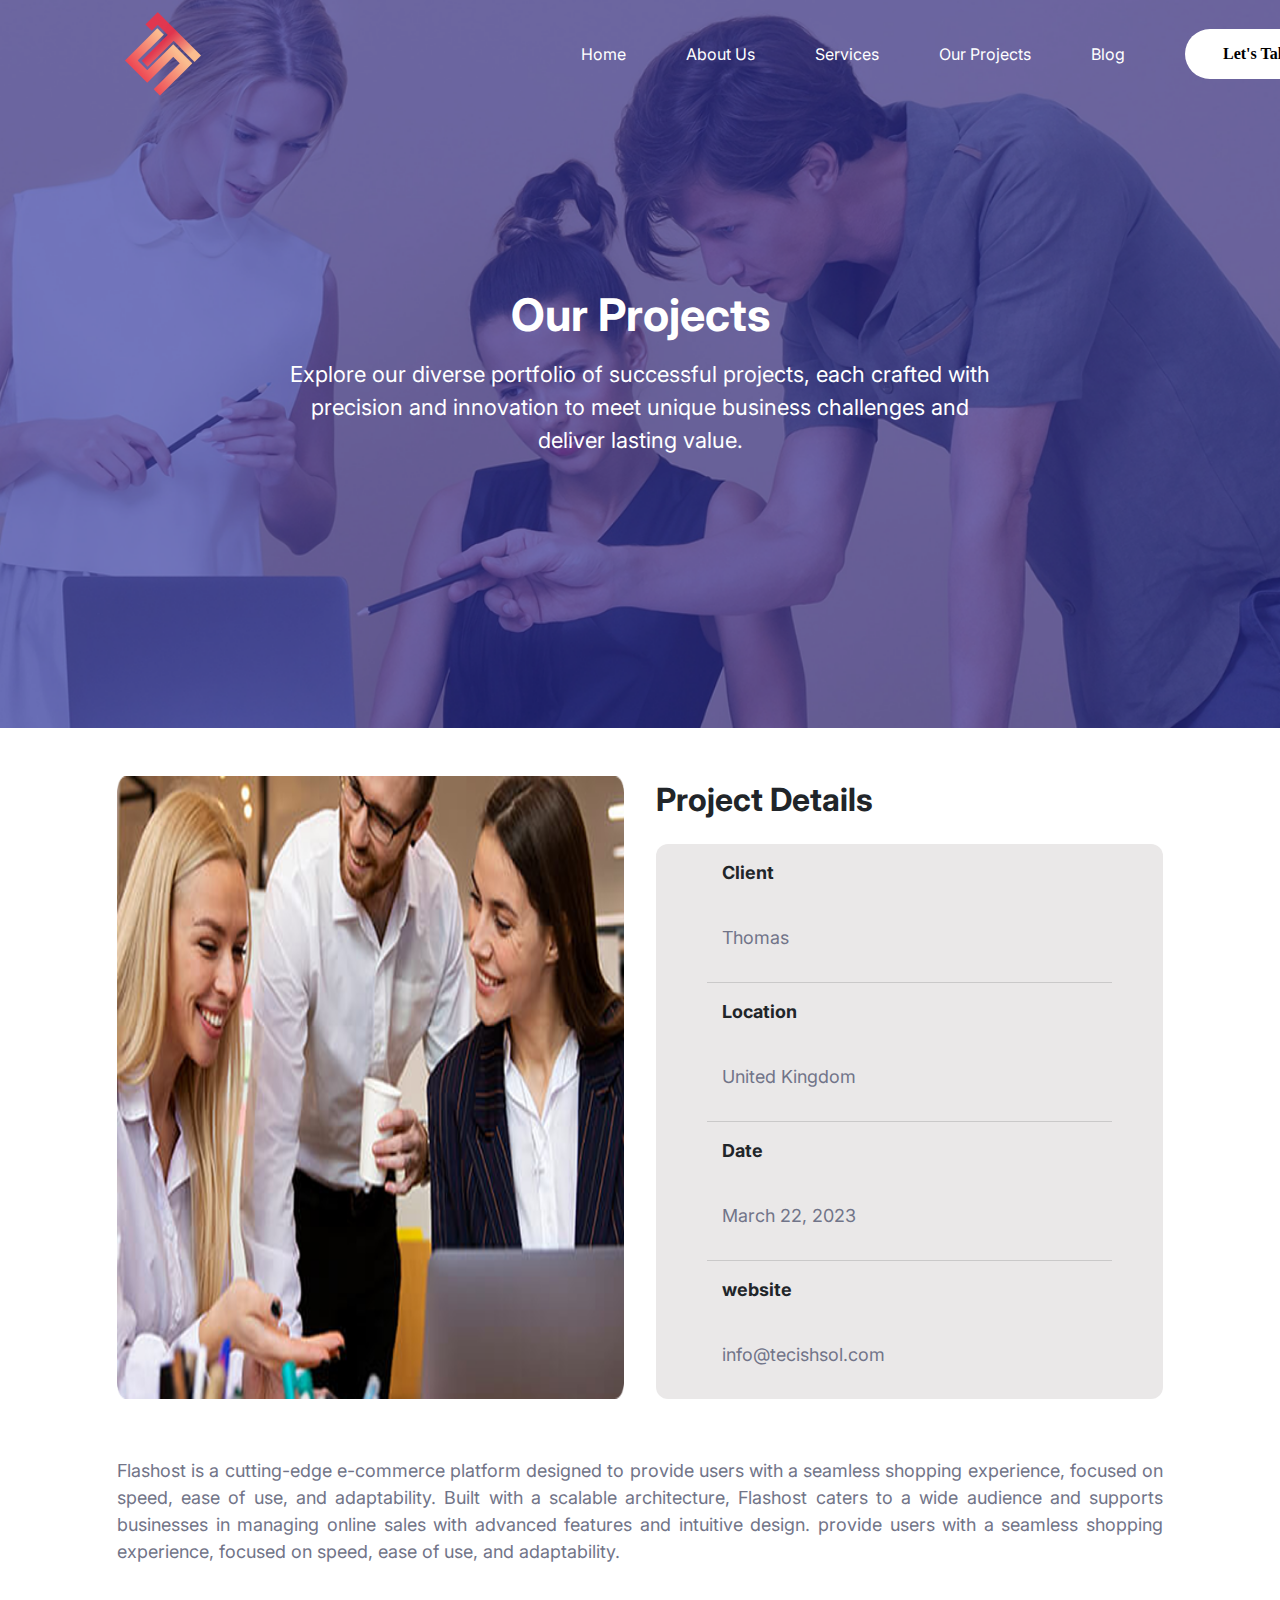
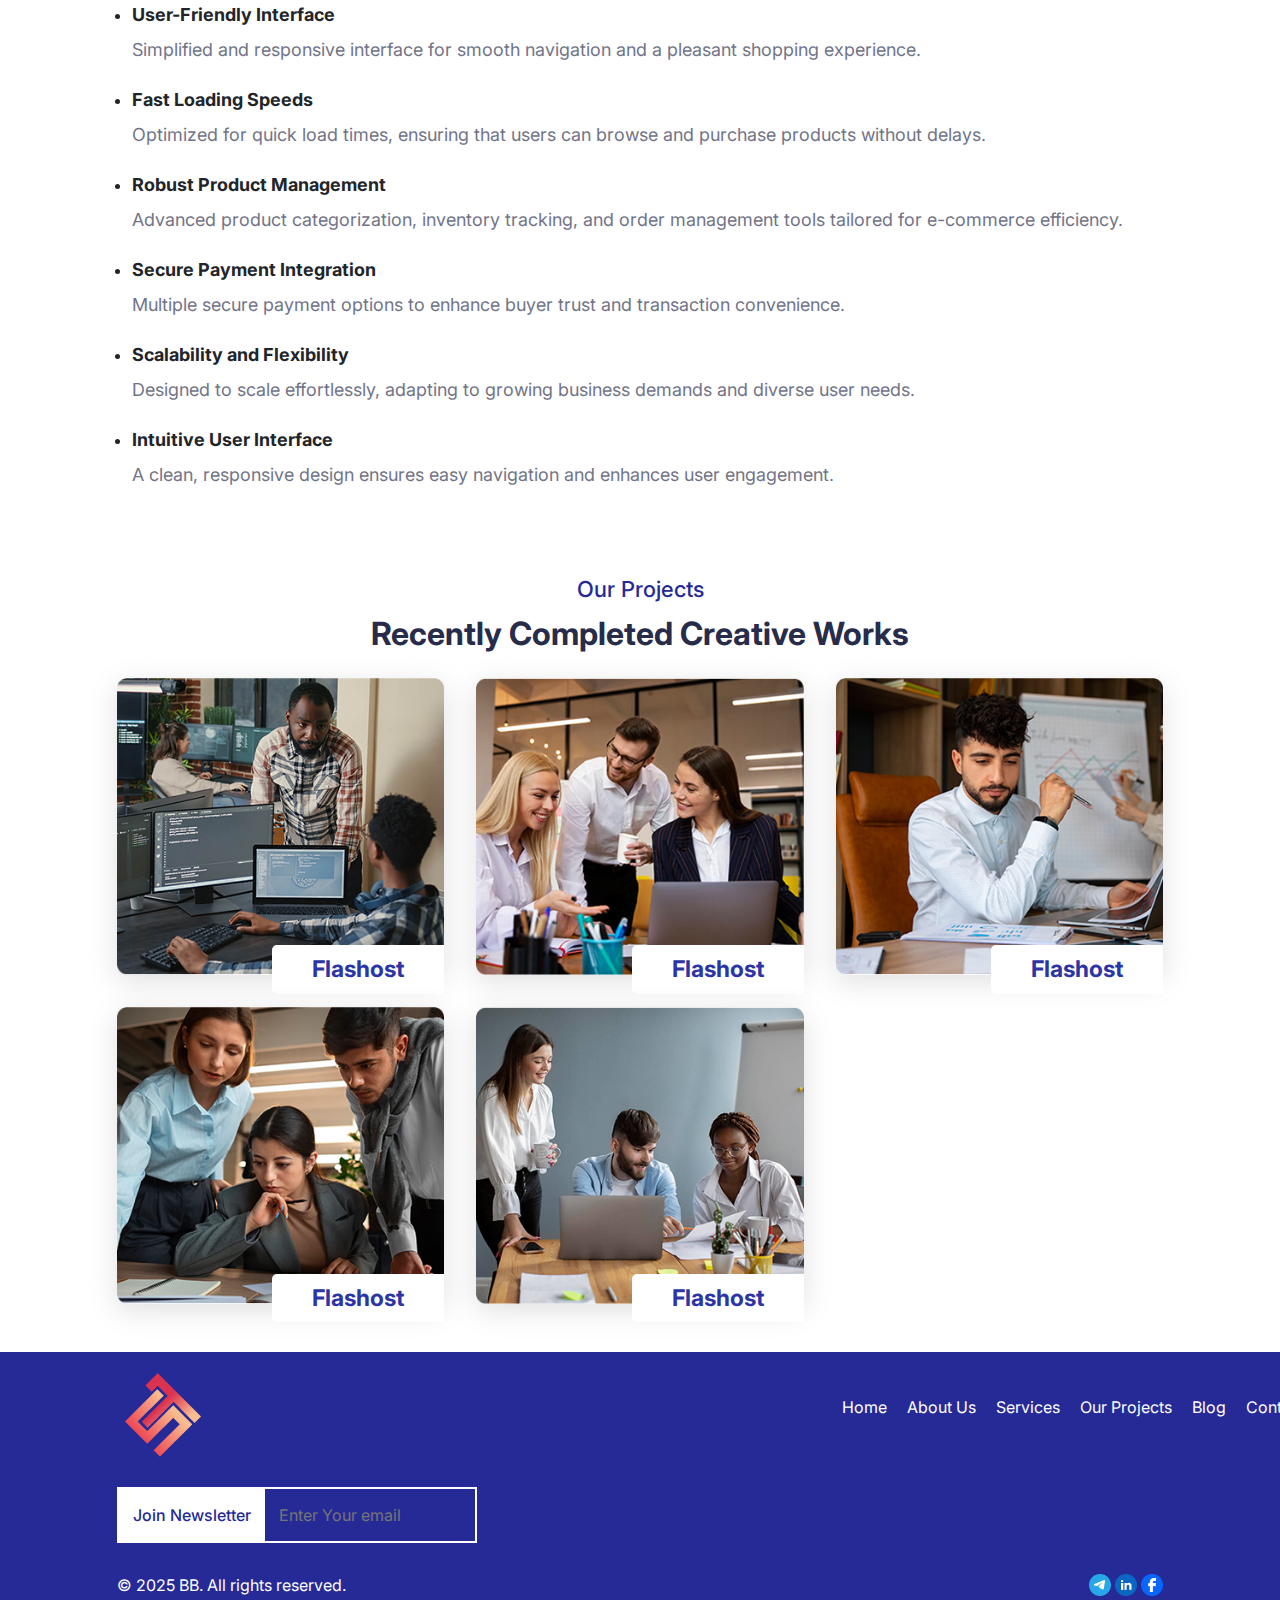
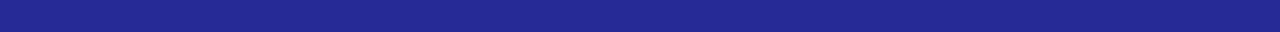
<file: projects.html>
<!DOCTYPE html>
<html lang="en">
  <head>
    <meta charset="UTF-8" />
    <meta name="viewport" content="width=device-width, initial-scale=1.0" />
    <title>projects</title>

     <!-- bootstrap CSS -->
    <link
      href="https://cdn.jsdelivr.net/npm/bootstrap@5.3.2/dist/css/bootstrap.min.css"
      rel="stylesheet"
    />

    <link rel="stylesheet" href="assets/style.css" />
    <link rel="stylesheet" href="assets/header.css" />
    <link rel="stylesheet" href="assets/footer.css" />
    <link rel="stylesheet" href="assets/default.css" />
    <link rel="stylesheet" href="assets/common.css" />
    <link rel="stylesheet" href="assets/projects.css" />
   
  </head>
  <body>
    <div class="project-page">
      <header style="background-image: url('./images/projects/project.png')">
        <!-- nav bar start here -->
        <nav class="my-navbar">
          <div class="logo"><img src="./images/logo.png" alt="logo" /></div>
          <div class="toggle-menu" aria-hidden="true">≡</div>
          <ul class="list" aria-expanded="false">
            <li><a href="index.html">Home</a></li>
            <li><a href="about.html">About Us</a></li>
            <li><a href="services.html">Services</a></li>
            <li><a href="projects.html">Our Projects</a></li>
            <li><a href="#">Blog</a></li>
            <li><button class="btn-header">Let's Talk</button></li>
          </ul>
        </nav>

        <!-- nav bar ends here -->

        <!-- project content start here  -->

        <section class="home-section projects-section">
          <div>
            <strong>Our Projects</strong>
            <p>
              Explore our diverse portfolio of successful projects, each crafted
              with precision and innovation to meet unique business challenges
              and deliver lasting value.
            </p>
          </div>
        </section>
      </header>

      <!-- header content ends here  -->

      <main>
        <!-- project details section starts here -->

        <section class="project-details">
          <div class="project-info">
            <small class="figure-img" ><img src="images/projects/p1-d.png" alt="" /></small>

            <div>
              <strong>Project Details</strong>
              <div class="detailed">
                <small>
                  <strong>Client</strong>
                  <p>Thomas</p></small
                >
                <small>
                  <strong>Location</strong><br />
                  <p>United Kingdom</p></small
                >
                <small>
                  <strong>Date</strong>
                  <p>March 22, 2023</p></small
                >
                <small>
                  <strong>website</strong>
                  <p>info@tecishsol.com</p></small
                >
              </div>
            </div>
          </div>

          <p>
            Flashost is a cutting-edge e-commerce platform designed to provide
            users with a seamless shopping experience, focused on speed, ease of
            use, and adaptability. Built with a scalable architecture, Flashost
            caters to a wide audience and supports businesses in managing online
            sales with advanced features and intuitive design. provide users
            with a seamless shopping experience, focused on speed, ease of use,
            and adaptability.
          </p>

          <ul class="p-list">
            <li>
              <strong>User-Friendly Interface</strong>
              <p>
                Simplified and responsive interface for smooth navigation and a
                pleasant shopping experience.
              </p>
            </li>
            <!--  row - end -->
            <li>
              <strong>Fast Loading Speeds</strong>
              <p>
                Optimized for quick load times, ensuring that users can browse
                and purchase products without delays.
              </p>
            </li>
            <!--  row - end -->
            <li>
              <strong>Robust Product Management</strong>
              <p>
                Advanced product categorization, inventory tracking, and order
                management tools tailored for e-commerce efficiency.
              </p>
            </li>
            <!--  row - end -->
            <li>
              <strong>Secure Payment Integration</strong>
              <p>
                Multiple secure payment options to enhance buyer trust and
                transaction convenience.
              </p>
            </li>
            <!--  row - end -->
            <li>
              <strong>Scalability and Flexibility</strong>
              <p>
                Designed to scale effortlessly, adapting to growing business
                demands and diverse user needs.
              </p>
            </li>
            <!--  row - end -->
            <li>
              <strong>Intuitive User Interface</strong>
              <p>
                A clean, responsive design ensures easy navigation and enhances
                user engagement.
              </p>
            </li>
          </ul>
        </section>

        <!-- project details section ends here -->

        <!-- project section start here -->

        <section class="projects">
          <h5 class="section-title">Our Projects</h5>
          <strong class="section-heading"
            >Recently Completed Creative Works</strong
          >
          <div class="project-container">
            <div class="my-card">
              <span class="link-project"></span>
              <img src="./images/p1.png" alt="p1" />
              <div class="hidden-content">
                <strong>Tech Website Solution</strong>
                <p>Technology</p>
              </div>
              <a href="#" class="link"
                ><img src="./images/link.png" alt=""
              /></a>
              <button>Flashost</button>
            </div>

            <div class="my-card">
              <img src="./images/p2.png" alt="p2" />
              <div class="hidden-content">
                <strong>Tech Website Solution</strong>
                <p>Technology</p>
              </div>
              <a href="#" class="link"
                ><img src="./images/link.png" alt=""
              /></a>

              <button>Flashost</button>
            </div>
            <div class="my-card">
              <img src="./images/p3.png" alt="p3" />
              <div class="hidden-content">
                <strong>Tech Website Solution</strong>
                <p>Technology</p>
              </div>
              <a href="#" class="link"
                ><img src="./images/link.png" alt=""
              /></a>

              <button>Flashost</button>
            </div>
            <div class="my-card">
              <img src="./images/p4.png" alt="p4" />
              <div class="hidden-content">
                <strong>Tech Website Solution</strong>
                <p>Technology</p>
              </div>
              <a href="#" class="link"
                ><img src="./images/link.png" alt=""
              /></a>

              <button>Flashost</button>
            </div>
            <div class="my-card">
              <img src="./images/p5.png" alt="p5" />
              <div class="hidden-content">
                <strong>Tech Website Solution</strong>
                <p>Technology</p>
              </div>
              <a href="#" class="link"
                ><img src="./images/link.png" alt=""
              /></a>

              <button>Flashost</button>
            </div>
          </div>
        </section>

        <!-- project section ends here -->
      </main>

      <!-- home-footer start here -->

      <footer class="footer-home">
        <nav class="my-navbar footer-navbar">
          <div class="logo"><img src="./images/logo.png" alt="logo" /></div>
          <ul>
            <li><a href="index.html">Home</a></li>
            <li><a href="about.html">About Us</a></li>
            <li><a href="services.html">Services</a></li>
            <li><a href="projects.html">Our Projects</a></li>
            <li><a href="#">Blog</a></li>
            <li><a href="#">Contact Us</a></li>
          </ul>
        </nav>

        <div class="newsletter">
          <label for="newsLetter">Join Newsletter</label>
          <input
            type="email"
            name="newsLetter"
            id="newsEmailId"
            placeholder="Enter Your email"
          />
        </div>

        <div class="copywrite">
          <span>&copy; 2025 BB. All rights reserved.</span>
          <small>
            <span
              ><img
                src="./images/social-media-icons/Group 1686551853.png"
                alt=""
            /></span>
            <span
              ><img
                src="./images/social-media-icons/Group 1686551852.png"
                alt=""
            /></span>
            <span
              ><img
                src="./images/social-media-icons/Group 1686551851.png"
                alt="" /></span
          ></small>
        </div>
      </footer>

      <!-- home-footer ends here -->
    </div>
    <!-- script  -->
    <script src="script.js"></script>

    <script src="https://cdn.jsdelivr.net/npm/bootstrap@5.3.2/dist/js/bootstrap.bundle.min.js"></script>
  </body>
</html>
</file>
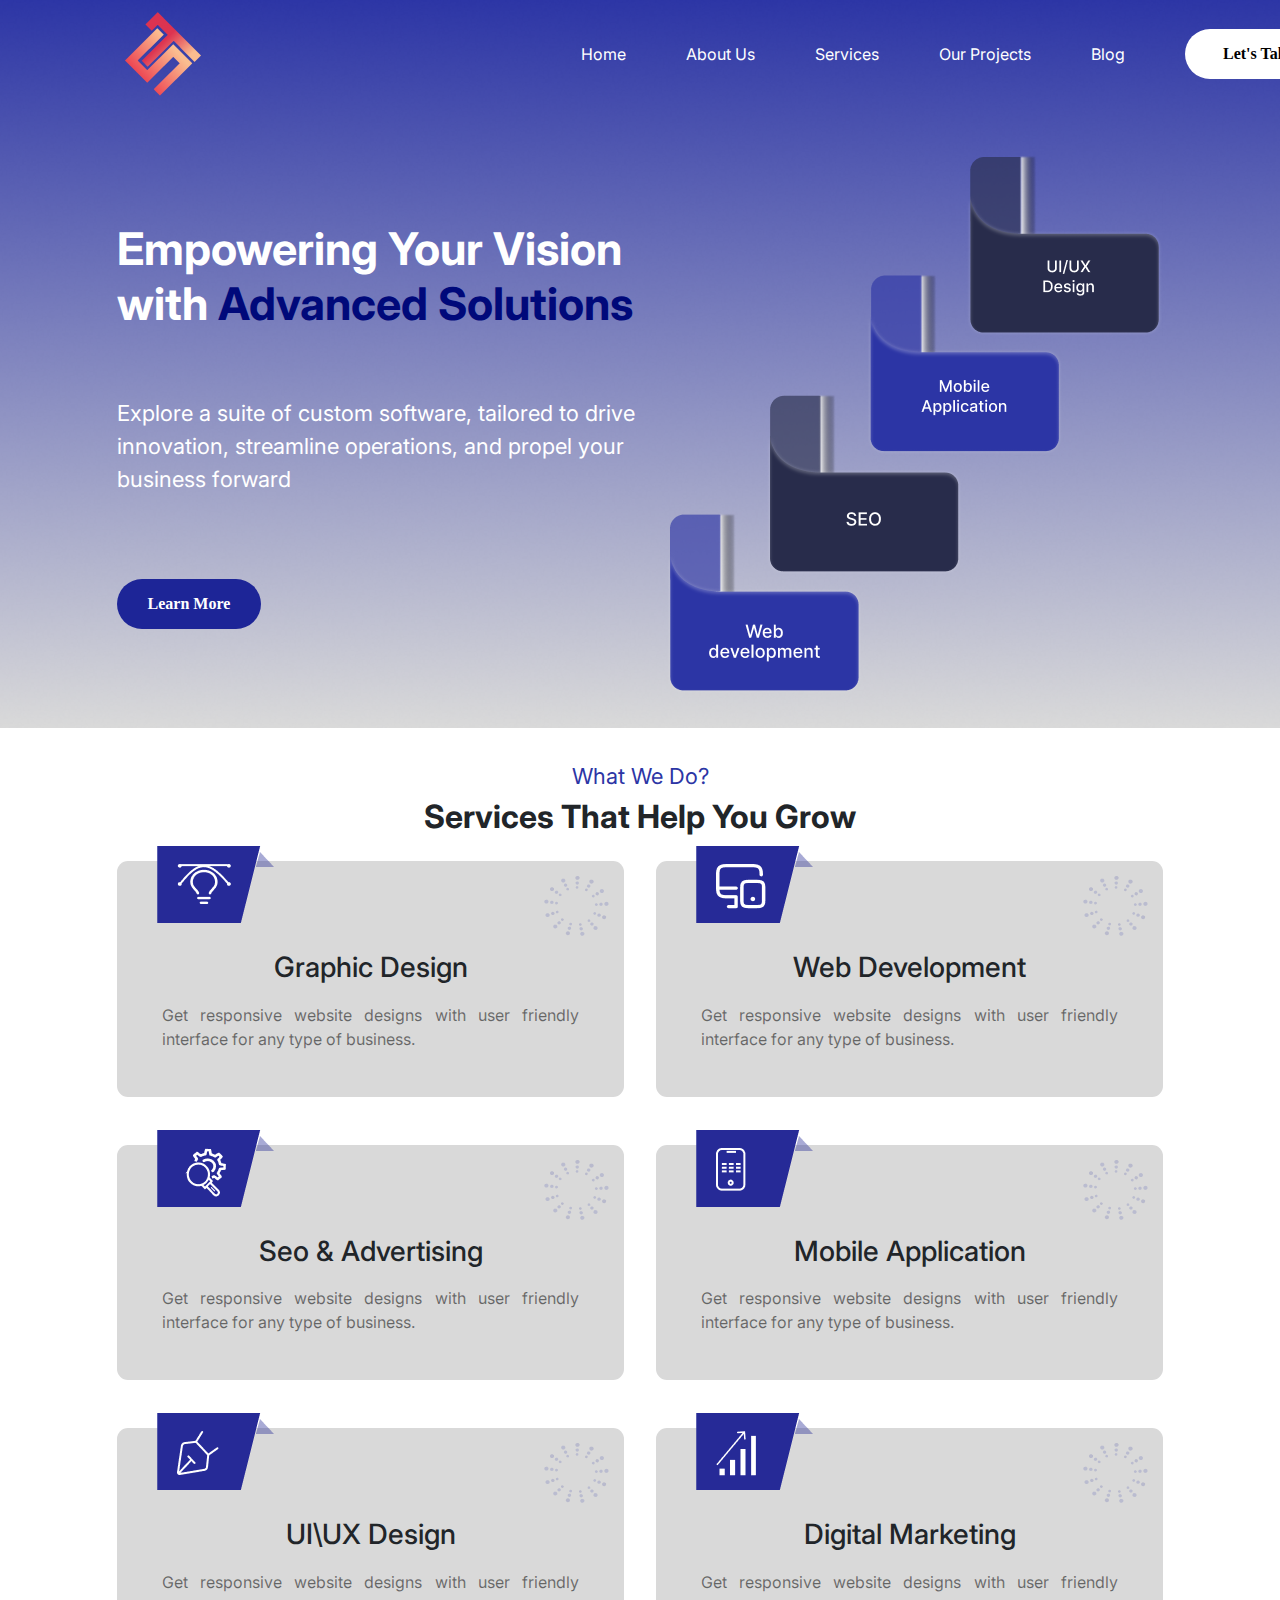
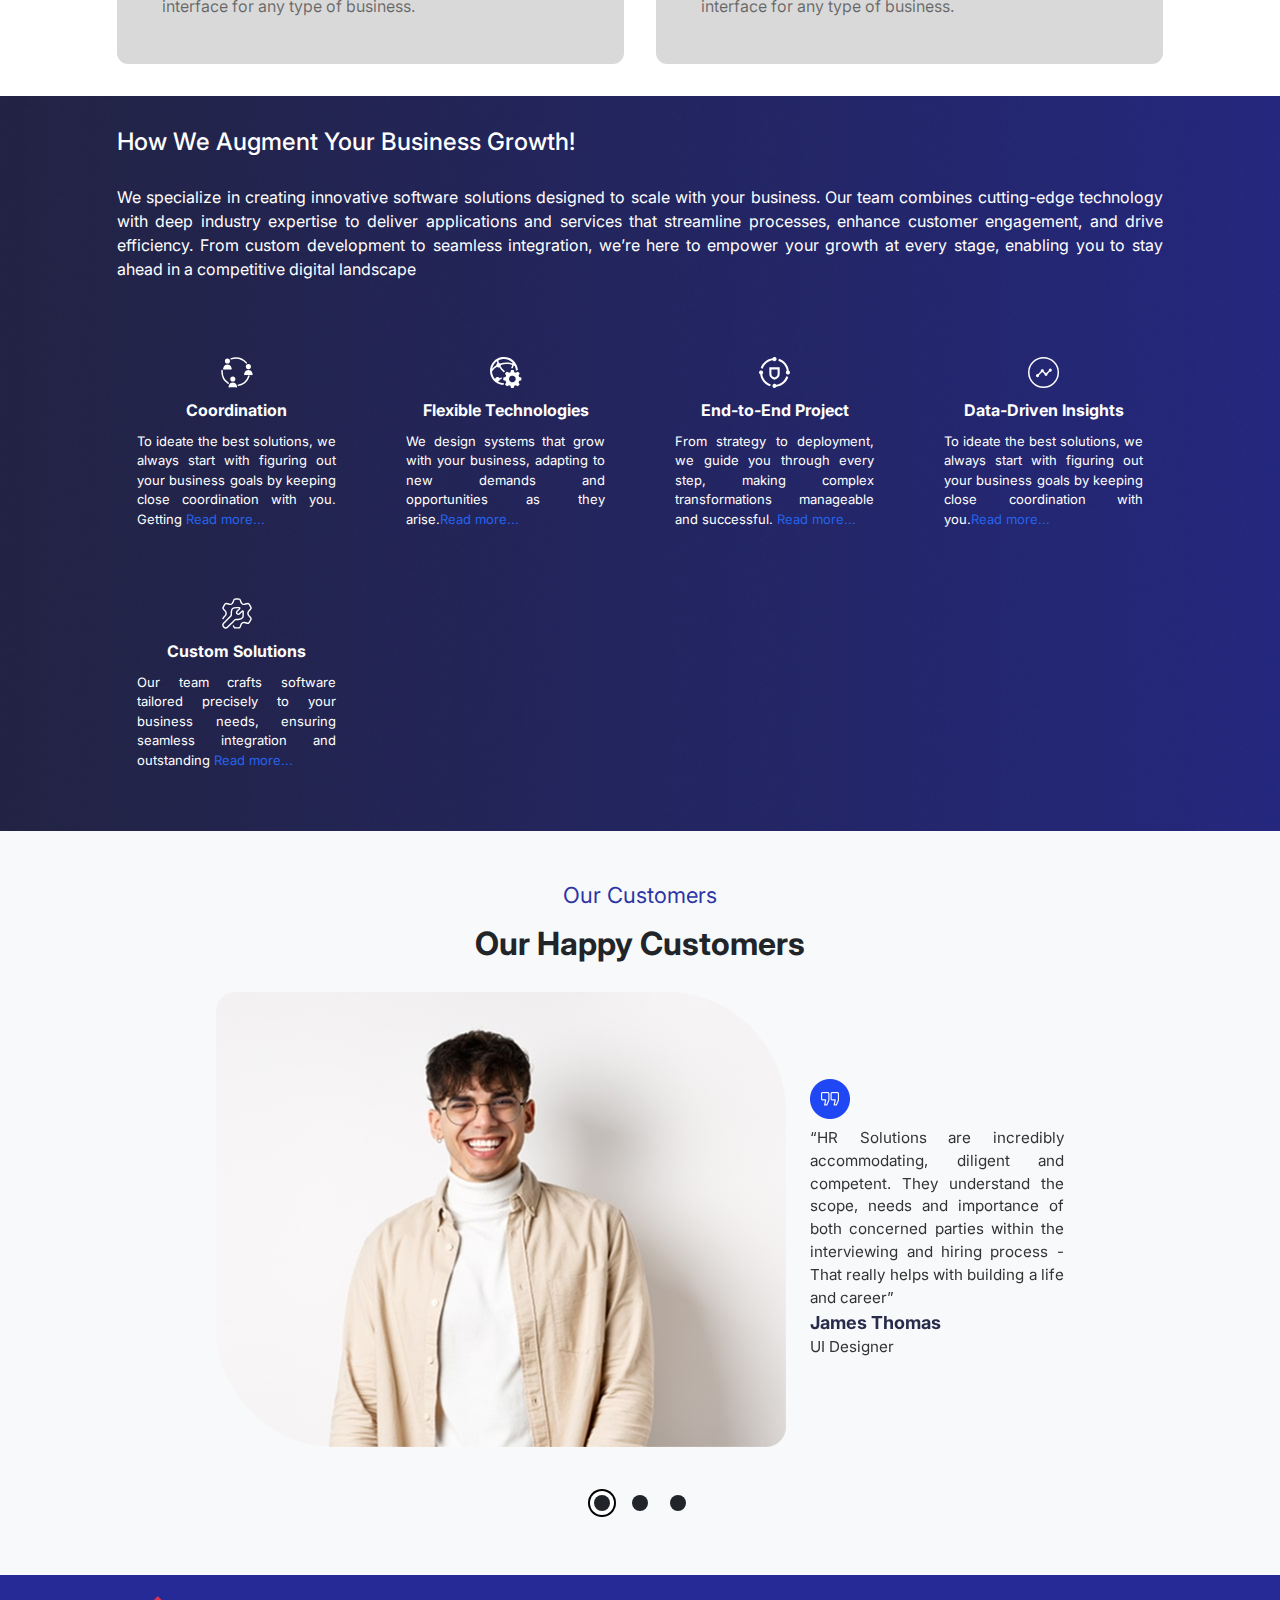
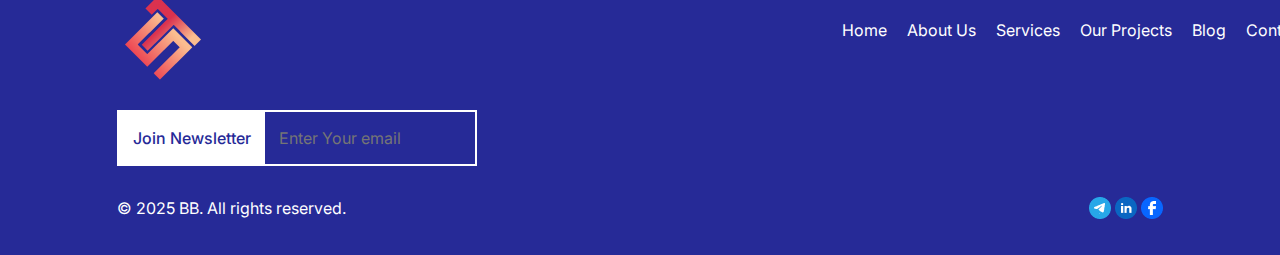
<file: services.html>
<!DOCTYPE html>
<html lang="en">
  <head>
    <meta charset="UTF-8" />
    <meta name="viewport" content="width=device-width, initial-scale=1.0" />
    <title>Services</title>
    <link rel="stylesheet" href="assets/services.css" />
    <link rel="stylesheet" href="assets/header.css" />
    <link rel="stylesheet" href="assets/footer.css" />
    <link rel="stylesheet" href="assets/default.css" />
    <link rel="stylesheet" href="assets/common.css" />
    <!-- bootstrap CSS -->
    <link
      href="https://cdn.jsdelivr.net/npm/bootstrap@5.3.2/dist/css/bootstrap.min.css"
      rel="stylesheet"
    />
  </head>
  <body>
    <div class="service-page">
      <!-- header start here -->
      <header style="background-image: url('./images/services/service-bg.png')">
        <!-- nav bar start here -->
        <nav class="my-navbar">
          <div class="logo"><img src="./images/logo.png" alt="logo" /></div>
          <div class="toggle-menu" aria-hidden="true">≡</div>
          <ul class="list" aria-expanded="false">
            <li><a href="index.html">Home</a></li>
            <li><a href="about.html">About Us</a></li>
            <li><a href="services.html">Services</a></li>
            <li><a href="projects.html">Our Projects</a></li>
            <li><a href="#">Blog</a></li>
            <li><button class="btn-header">Let's Talk</button></li>
          </ul>
        </nav>

        <!-- nav bar ends here -->

        <!-- services content start here  -->

        <section class="home-section service-section">
          <div class="service-container">
            <strong class="services-title"
              >Empowering Your Vision with
              <span>Advanced Solutions</span></strong
            >
            <p>
              Explore a suite of custom software, tailored to drive innovation,
              streamline operations, and propel your business forward
            </p>
            <button class="btn-header learn-more-btn">Learn More</button>
          </div>
          <div class="services-icons">
            <small><img src="images/services/s-1.png" alt="1" /> </small>
            <small class="flags second-flag"
              ><img src="images/services/s2.png" alt="2"
            /></small>
            <small class="flags third-flag"
              ><img src="images/services/s3.png" alt="3"
            /></small>
            <small class="flags fourth-flag"
              ><img src="images/services/s4.png" alt="4"
            /></small>
          </div>
        </section>
      </header>
      <!-- header ends here  -->

      <!-- main section start here  -->
      <main>
        <!-- our services section start here  -->

        <section class="our-services">
          <div class="servies-container">
            <small
              ><span class="sub-title">What We Do?</span> <br />
              <strong>Services That Help You Grow</strong></small
            >
            <div class="services-types">
              <div class="service-type-card">
                <span>
                  <img src="images/services/C_XMLID_727_.png" alt="" />
                </span>
                <div>
                  <h3>Graphic Design</h3>
                  <p>
                    Get responsive website designs with user friendly interface
                    for any type of business.
                  </p>
                </div>
                <!-- flags -->
                <span class="flag-s"
                  ><img src="images/services/flag-c.png" alt=""
                /></span>
                <span class="flag-shadow">
                  <img src="images/services/flag-shadow.png" alt=""
                /></span>
                <span class="flag-icons"
                  ><img src="images/services/flag-icon-1.png" alt="1"
                /></span>
              </div>
              <!-- card end -->
              <div class="service-type-card">
                <span>
                  <img src="images/services/C_XMLID_727_.png" alt="" />
                </span>
                <div>
                  <h3>Web Development</h3>
                  <p>
                    Get responsive website designs with user friendly interface
                    for any type of business.
                  </p>
                </div>
                <!-- flags -->
                <span class="flag-s"
                  ><img src="images/services/flag-c.png" alt=""
                /></span>
                <span class="flag-shadow">
                  <img src="images/services/flag-shadow.png" alt=""
                /></span>
                <span class="flag-icons"
                  ><img src="images/services/flag-icon-2.png" alt="2"
                /></span>
              </div>
              <!-- card end -->
              <div class="service-type-card">
                <span>
                  <img src="images/services/C_XMLID_727_.png" alt="" />
                </span>
                <div>
                  <h3>Seo & Advertising</h3>
                  <p>
                    Get responsive website designs with user friendly interface
                    for any type of business.
                  </p>
                </div>
                <!-- flags -->
                <span class="flag-s"
                  ><img src="images/services/flag-c.png" alt=""
                /></span>
                <span class="flag-shadow">
                  <img src="images/services/flag-shadow.png" alt=""
                /></span>
                <span class="flag-icons"
                  ><img src="images/services/flag-icon-3.png" alt="3"
                /></span>
              </div>
              <!-- card end -->
              <div class="service-type-card">
                <span>
                  <img src="images/services/C_XMLID_727_.png" alt="" />
                </span>
                <div>
                  <h3>Mobile Application</h3>
                  <p>
                    Get responsive website designs with user friendly interface
                    for any type of business.
                  </p>
                </div>
                <!-- flags -->
                <span class="flag-s"
                  ><img src="images/services/flag-c.png" alt=""
                /></span>
                <span class="flag-shadow">
                  <img src="images/services/flag-shadow.png" alt=""
                /></span>
                <span class="flag-icons"
                  ><img src="images/services/flag-icon-4.png" alt="4"
                /></span>
              </div>
              <!-- card end -->
              <div class="service-type-card">
                <span>
                  <img src="images/services/C_XMLID_727_.png" alt="" />
                </span>
                <div>
                  <h3>UI\UX Design</h3>
                  <p>
                    Get responsive website designs with user friendly interface
                    for any type of business.
                  </p>
                </div>
                <!-- flags -->
                <span class="flag-s"
                  ><img src="images/services/flag-c.png" alt=""
                /></span>
                <span class="flag-shadow">
                  <img src="images/services/flag-shadow.png" alt=""
                /></span>
                <span class="flag-icons"
                  ><img src="images/services/flag-icon-5.png" alt="5"
                /></span>
              </div>
              <!-- card end -->
              <div class="service-type-card">
                <span>
                  <img src="images/services/C_XMLID_727_.png" alt="" />
                </span>
                <div>
                  <h3>Digital Marketing</h3>
                  <p>
                    Get responsive website designs with user friendly interface
                    for any type of business.
                  </p>
                </div>
                <!-- flags -->
                <span class="flag-s"
                  ><img src="images/services/flag-c.png" alt=""
                /></span>
                <span class="flag-shadow">
                  <img src="images/services/flag-shadow.png" alt=""
                /></span>
                <span class="flag-icons"
                  ><img src="images/services/flag-icon-6.png" alt="6"
                /></span>
              </div>
              <!-- card end -->
            </div>
          </div>
        </section>

        <!-- our services section ends here  -->

        <!-- bussiness growth section start here  -->

        <section class="business-growth">
          <div class="growth-container">
            <h2 class="business-growth-heading">
              How We Augment Your Business Growth!
            </h2>

            <p>
              We specialize in creating innovative software solutions designed
              to scale with your business. Our team combines cutting-edge
              technology with deep industry expertise to deliver applications
              and services that streamline processes, enhance customer
              engagement, and drive efficiency. From custom development to
              seamless integration, we’re here to empower your growth at every
              stage, enabling you to stay ahead in a competitive digital
              landscape
            </p>

            <div class="business-growth-features">
              <div class="feature">
                <small
                  ><svg
                    class="hover-icon"
                    viewBox="0 0 32 31"
                    fill="none"
                    xmlns="http://www.w3.org/2000/svg"
                  >
                    <path
                      d="M6.42456 5.79492C7.41748 5.79492 8.22241 4.98999 8.22241 3.99707C8.22241 3.00414 7.41748 2.19922 6.42456 2.19922C5.43163 2.19922 4.62671 3.00414 4.62671 3.99707C4.62671 4.98999 5.43163 5.79492 6.42456 5.79492Z"
                      fill="currentColor"
                    />
                    <path
                      d="M27.3946 11.3828C28.3875 11.3828 29.1924 10.5779 29.1924 9.58496C29.1924 8.59203 28.3875 7.78711 27.3946 7.78711C26.4017 7.78711 25.5967 8.59203 25.5967 9.58496C25.5967 10.5779 26.4017 11.3828 27.3946 11.3828Z"
                      fill="currentColor"
                    />
                    <path
                      d="M11.8137 23.7783C12.8066 23.7783 13.6116 22.9734 13.6116 21.9805C13.6116 20.9875 12.8066 20.1826 11.8137 20.1826C10.8208 20.1826 10.0159 20.9875 10.0159 21.9805C10.0159 22.9734 10.8208 23.7783 11.8137 23.7783Z"
                      fill="currentColor"
                    />
                    <path
                      d="M4.0888 9.17375C4.6375 8.69028 5.33573 8.41014 6.06643 8.3803L6.23902 8.37311C6.74354 8.35237 7.24708 8.43336 7.71965 8.61127C8.19222 8.78917 8.62415 9.06036 8.98973 9.40867C9.3945 9.79379 9.66416 10.2993 9.75861 10.8499L10.0229 12.3877L2.78296 12.3835L2.916 11.3725C3.02833 10.5221 3.44498 9.7412 4.0888 9.17435M24.8575 14.973L25.2129 14.6596C25.6865 14.2433 26.2885 14.002 26.9185 13.9758L27.323 13.959C27.8034 13.9394 28.2828 14.0166 28.7327 14.186C29.1826 14.3555 29.5938 14.6138 29.9419 14.9454C30.3823 15.3648 30.6759 15.915 30.7791 16.5144L31.0308 17.9766L23.7908 17.9718L23.9652 16.6456C24.0506 15.9987 24.3676 15.404 24.8575 14.973ZM9.83292 26.8736C10.1734 26.5734 10.6067 26.3995 11.0603 26.381L11.3311 26.3702C11.94 26.3451 12.5478 26.4428 13.1182 26.6574C13.6885 26.8721 14.2099 27.1994 14.6512 27.6197C14.9005 27.857 15.0665 28.1686 15.1246 28.5078L15.4452 30.3704L8.20527 30.3656L8.28258 29.7801C8.43113 28.6557 8.98187 27.6232 9.83292 26.8736Z"
                      fill="currentColor"
                    />
                    <path
                      d="M6.42489 5.79394C7.41782 5.79394 8.22274 4.98902 8.22274 3.99609C8.22274 3.00317 7.41782 2.19824 6.42489 2.19824C5.43197 2.19824 4.62704 3.00317 4.62704 3.99609C4.62704 4.98902 5.43197 5.79394 6.42489 5.79394Z"
                      stroke="currentColor"
                      stroke-width="1.5"
                      stroke-miterlimit="10"
                    />
                    <path
                      d="M2.82892 11.7866C2.82892 11.7866 3.4282 9.20304 4.62677 8.60376C5.82533 8.00448 7.0239 8.00448 8.22246 8.60376C9.42103 9.20304 10.0203 11.7866 10.0203 11.7866"
                      stroke="currentColor"
                      stroke-width="1.5"
                      stroke-linecap="round"
                      stroke-linejoin="round"
                    />
                    <path
                      d="M27.395 11.3818C28.3879 11.3818 29.1928 10.5769 29.1928 9.58398C29.1928 8.59106 28.3879 7.78613 27.395 7.78613C26.402 7.78613 25.5971 8.59106 25.5971 9.58398C25.5971 10.5769 26.402 11.3818 27.395 11.3818Z"
                      stroke="currentColor"
                      stroke-width="1.5"
                      stroke-miterlimit="10"
                    />
                    <path
                      d="M23.799 17.3744C23.799 17.3744 24.3983 14.7909 25.5968 14.1916C26.7954 13.5924 27.994 13.5924 29.1925 14.1916C30.3911 14.7909 30.9904 17.3738 30.9904 17.3738"
                      stroke="currentColor"
                      stroke-width="1.5"
                      stroke-linecap="round"
                      stroke-linejoin="round"
                    />
                    <path
                      d="M11.8136 23.7773C12.8065 23.7773 13.6114 22.9724 13.6114 21.9795C13.6114 20.9866 12.8065 20.1816 11.8136 20.1816C10.8207 20.1816 10.0157 20.9866 10.0157 21.9795C10.0157 22.9724 10.8207 23.7773 11.8136 23.7773Z"
                      stroke="currentColor"
                      stroke-width="1.5"
                      stroke-miterlimit="10"
                    />
                    <path
                      d="M8.21857 29.7704C8.21857 29.7704 8.81786 27.1869 10.0164 26.5876C11.215 25.9883 12.4136 25.9883 13.6121 26.5876C14.8107 27.1869 15.41 29.7698 15.41 29.7698M25.3335 5.87577C22.8051 2.89313 19.0308 1 14.8149 1C13.1549 1 11.5644 1.29365 10.0907 1.83121M17.4715 28.3111C22.3934 27.3499 26.378 23.7704 27.9152 19.081M1.08351 13.5777C1.04854 13.9787 1.03114 14.381 1.03137 14.7835C1.03137 19.5622 3.46326 23.7728 7.15724 26.246"
                      stroke="currentColor"
                      stroke-width="1.5"
                      stroke-linecap="round"
                      stroke-linejoin="round"
                    />
                  </svg>
                </small>
                <strong>Coordination</strong>
                <p>
                  To ideate the best solutions, we always start with figuring
                  out your business goals by keeping close coordination with
                  you. Getting <a href="#">Read more...</a>
                </p>
              </div>
              <!-- card end -->
              <div class="feature">
                <small>
                  <svg
                    class="hover-icon"
                    viewBox="0 0 31 30"
                    fill="none"
                    xmlns="http://www.w3.org/2000/svg"
                  >
                    <path
                      d="M30.1729 19.9247L28.2409 19.3161C28.1043 18.843 27.9164 18.3863 27.6806 17.954L28.6466 16.1573C28.683 16.0887 28.6961 16.0101 28.6839 15.9334C28.6717 15.8567 28.6349 15.7861 28.579 15.7322L27.1783 14.3508C27.1244 14.2949 27.0538 14.2581 26.9771 14.2459C26.9004 14.2337 26.8218 14.2468 26.7532 14.2832L24.9661 15.2492C24.529 15.0021 24.0657 14.8045 23.5848 14.66L22.9955 12.728C22.9708 12.6559 22.9238 12.5936 22.8612 12.5502C22.7987 12.5067 22.7239 12.4844 22.6477 12.4865H20.7157C20.6401 12.4871 20.5665 12.5118 20.5058 12.5569C20.445 12.6021 20.4001 12.6653 20.3776 12.7376L19.7884 14.6696C19.3041 14.8135 18.8376 15.0111 18.3973 15.2589L16.6489 14.2929C16.5803 14.2564 16.5017 14.2433 16.425 14.2555C16.3484 14.2677 16.2777 14.3046 16.2238 14.3605L14.7169 15.7515C14.661 15.8054 14.6241 15.876 14.6119 15.9527C14.5997 16.0294 14.6128 16.108 14.6493 16.1766L15.6153 17.9347C15.3782 18.3731 15.1903 18.8364 15.055 19.3161L13.123 19.9053C13.0507 19.9278 12.9875 19.9727 12.9423 20.0335C12.8972 20.0942 12.8725 20.1677 12.8718 20.2434V22.1754C12.8725 22.2511 12.8972 22.3246 12.9423 22.3854C12.9875 22.4462 13.0507 22.491 13.123 22.5135L15.055 23.1028C15.2104 23.592 15.4211 24.0619 15.6829 24.5035L14.7169 26.3389C14.6805 26.4075 14.6673 26.486 14.6795 26.5627C14.6917 26.6394 14.7286 26.71 14.7845 26.7639L16.1852 28.1646C16.2391 28.2205 16.3097 28.2574 16.3864 28.2696C16.4631 28.2818 16.5417 28.2687 16.6102 28.2322L18.4167 27.2662C18.8432 27.4974 19.2934 27.682 19.7594 27.8169L20.3487 29.7489C20.3712 29.8211 20.416 29.8844 20.4768 29.9295C20.5375 29.9747 20.6111 29.9994 20.6868 30H22.6188C22.6945 29.9994 22.768 29.9747 22.8287 29.9295C22.8895 29.8844 22.9344 29.8211 22.9569 29.7489L23.5461 27.8169C24.0088 27.6814 24.4557 27.4968 24.8792 27.2662L26.7049 28.2322C26.7735 28.2687 26.8521 28.2818 26.9288 28.2696C27.0055 28.2574 27.0761 28.2205 27.13 28.1646L28.5307 26.7639C28.5866 26.71 28.6234 26.6394 28.6356 26.5627C28.6478 26.486 28.6347 26.4075 28.5983 26.3389L27.6323 24.5228C27.8668 24.0967 28.0547 23.6465 28.1926 23.1801L30.1246 22.5908C30.1968 22.5683 30.2601 22.5234 30.3053 22.4627C30.3504 22.4019 30.3751 22.3284 30.3757 22.2527V20.2821C30.3828 20.2089 30.3671 20.1353 30.3308 20.0713C30.2945 20.0073 30.2394 19.9561 30.1729 19.9247ZM21.6431 24.4842C21.009 24.4784 20.3907 24.2854 19.8659 23.9293C19.3412 23.5733 18.9334 23.07 18.6938 22.4829C18.4542 21.8957 18.3935 21.2509 18.5193 20.6293C18.6451 20.0078 18.9518 19.4373 19.4009 18.9895C19.85 18.5418 20.4214 18.2368 21.0433 18.1128C21.6653 17.9888 22.3099 18.0515 22.8964 18.2928C23.4828 18.5342 23.9848 18.9435 24.3393 19.4693C24.6938 19.9951 24.885 20.6139 24.8889 21.2481C24.8901 21.6721 24.8076 22.0923 24.6459 22.4843C24.4842 22.8763 24.2466 23.2325 23.9467 23.5324C23.6468 23.8322 23.2907 24.0698 22.8986 24.2315C22.5066 24.3932 22.0865 24.4758 21.6624 24.4745L21.6431 24.4842Z"
                      fill="currentColor"
                    />
                    <path
                      d="M7.80987 23.6046C8.21359 23.5179 8.58498 23.32 8.88203 23.0332C9.17908 22.7464 9.38993 22.3822 9.49071 21.9817C10.1085 21.8189 10.7178 21.6254 11.3165 21.4021V20.2333C11.3205 20.053 11.3498 19.8742 11.4034 19.702C10.7225 20.0003 10.0222 20.252 9.30717 20.4555C9.09871 20.0428 8.76569 19.7063 8.3553 19.4934C7.94491 19.2806 7.47796 19.2023 7.0206 19.2696C6.56323 19.337 6.13864 19.5465 5.80699 19.8686C5.47533 20.1906 5.25342 20.6089 5.1727 21.064H4.738C3.04799 19.1021 2.06795 16.6282 1.95592 14.0412C3.25428 12.2219 4.89488 10.6732 6.78591 9.48171C7.06728 9.76955 7.42366 9.9728 7.81466 10.0684C8.20565 10.164 8.61561 10.1482 8.99805 10.0227C10.174 11.9286 11.6978 13.5966 13.49 14.9396C13.5537 14.8295 13.6281 14.726 13.7121 14.6305L14.5719 13.7901C12.828 12.5177 11.3538 10.9122 10.2345 9.06633C10.4535 8.71919 10.5706 8.31756 10.5726 7.90713V7.69461C14.1137 6.51351 17.944 6.52368 21.4788 7.72359C21.2189 8.83709 20.8467 9.92134 20.3679 10.9597C20.4663 10.9358 20.5664 10.9196 20.6673 10.9114H22.068C22.4226 10.0649 22.7132 9.1931 22.9374 8.30319C23.3528 8.48673 23.7489 8.69925 24.1546 8.92143C24.773 10.3325 25.1016 11.8535 25.1206 13.394L26.0866 12.9014C26.3607 12.7571 26.6655 12.6809 26.9753 12.6792H27.0526C26.8887 10.0602 25.9663 7.54545 24.3981 5.44153C22.8298 3.3376 20.6833 1.73537 18.2203 0.830153C15.7572 -0.0750676 13.0841 -0.244176 10.5266 0.343442C7.9691 0.93106 5.63782 2.25002 3.81691 4.13954C1.99601 6.02906 0.764148 8.40752 0.271491 10.985C-0.221166 13.5624 0.0466647 16.2275 1.04233 18.6554C2.038 21.0833 3.7185 23.1691 5.87897 24.6585C8.03944 26.1479 10.5866 26.9766 13.2098 27.0436C13.0626 26.5764 13.1043 26.0701 13.3257 25.6332L13.5962 25.1212H13.5286C11.5227 25.1233 9.55114 24.6005 7.80987 23.6046ZM13.5189 1.9276C15.0714 1.92994 16.6076 2.2441 18.0363 2.85144C19.465 3.45878 20.7572 4.34692 21.8362 5.46315C21.8362 5.70465 21.8362 5.95581 21.7589 6.19731C17.879 4.91785 13.6853 4.9552 9.82881 6.30357C9.50031 6.024 9.09752 5.8461 8.66961 5.79159C8.41103 4.99319 8.21404 4.17613 8.08035 3.34761C9.74777 2.43152 11.6165 1.9436 13.5189 1.9276ZM6.66034 4.20735C6.78575 4.83341 6.94374 5.45249 7.13367 6.06207C6.81767 6.25994 6.55706 6.5348 6.37628 6.86088C6.1955 7.18697 6.10045 7.55361 6.10006 7.92645C6.10006 7.92645 6.10006 8.02305 6.10006 8.07135C4.64083 8.9902 3.31468 10.1051 2.15878 11.3847C2.69994 8.50999 4.30796 5.94613 6.66034 4.20735Z"
                      fill="currentColor"
                    />
                  </svg>
                </small>
                <strong>Flexible Technologies</strong>
                <p>
                  We design systems that grow with your business, adapting to
                  new demands and opportunities as they arise.<a href="#"
                    >Read more...</a
                  >
                </p>
              </div>
              <!-- card end -->
              <div class="feature">
                <small
                  ><svg
                    class="hover-icon"
                    viewBox="0 0 31 30"
                    fill="none"
                    xmlns="http://www.w3.org/2000/svg"
                  >
                    <path
                      d="M15.0312 22L12.8922 20.987C12.0377 20.5799 11.3157 19.9396 10.8095 19.1398C10.3033 18.3401 10.0335 17.4135 10.0312 16.467V10H20.0312V16.468C20.0289 17.4145 19.7591 18.3411 19.2529 19.1408C18.7467 19.9406 18.0247 20.5809 17.1702 20.988L15.0312 22ZM12.0312 12V16.468C12.0327 17.0357 12.1947 17.5913 12.4986 18.0708C12.8024 18.5503 13.2356 18.9342 13.7482 19.178L15.0312 19.786L16.3142 19.179C16.827 18.9351 17.2603 18.5511 17.5641 18.0714C17.8679 17.5917 18.0298 17.0358 18.0312 16.468V12H12.0312ZM3.15119 16.656C3.43711 16.4627 3.66816 16.1988 3.82187 15.8898C3.97558 15.5808 4.04671 15.2373 4.02836 14.8926C4.01 14.548 3.90278 14.214 3.71712 13.9231C3.53146 13.6322 3.27367 13.3942 2.96884 13.2324C2.664 13.0706 2.32248 12.9905 1.97749 12.9997C1.6325 13.009 1.29578 13.1074 1.00006 13.2853C0.70435 13.4632 0.45971 13.7147 0.289933 14.0151C0.120156 14.3156 0.0310192 14.6549 0.0311892 15C0.0311892 15.789 0.491189 16.464 1.15519 16.79C1.48727 19.4239 2.56404 21.9084 4.25905 23.9517C5.95406 25.9949 8.19691 27.5121 10.7242 28.325L11.3382 26.421C9.19145 25.7314 7.28361 24.4485 5.83507 22.7206C4.38654 20.9927 3.45543 18.8902 3.15119 16.656ZM28.3572 19.308L26.4532 18.692C25.7638 20.8389 24.481 22.747 22.753 24.1957C21.0251 25.6444 18.9225 26.5747 16.6882 26.879C16.4948 26.5933 16.2308 26.3625 15.9219 26.2089C15.6129 26.0554 15.2695 25.9844 14.925 26.0029C14.5805 26.0213 14.2466 26.1285 13.9558 26.3141C13.665 26.4998 13.4272 26.7574 13.2654 27.0621C13.1036 27.3669 13.0234 27.7082 13.0326 28.0531C13.0417 28.398 13.14 28.7346 13.3177 29.0303C13.4954 29.326 13.7466 29.5707 14.0469 29.7406C14.3471 29.9105 14.6862 29.9999 15.0312 30C15.8202 30 16.4952 29.54 16.8212 28.876C19.455 28.544 21.9394 27.4674 23.9827 25.7726C26.0259 24.0777 27.5441 21.8351 28.3572 19.308ZM28.9072 13.21C28.5751 10.5761 27.4983 8.09156 25.8033 6.04831C24.1083 4.00505 21.8655 2.48789 19.3382 1.675L18.7242 3.579C20.8709 4.26859 22.7788 5.55146 24.2273 7.2794C25.6758 9.00734 26.606 11.1098 26.9102 13.344C26.6244 13.5374 26.3936 13.8014 26.2401 14.1104C26.0865 14.4194 26.0156 14.7629 26.0341 15.1074C26.0525 15.452 26.1598 15.7859 26.3455 16.0767C26.5312 16.3675 26.789 16.6053 27.0938 16.767C27.3986 16.9287 27.74 17.0089 28.0849 16.9996C28.4298 16.9903 28.7665 16.892 29.0621 16.7141C29.3578 16.5363 29.6024 16.2849 29.7722 15.9846C29.942 15.6842 30.0312 15.345 30.0312 15C30.031 14.6263 29.9255 14.2602 29.7269 13.9436C29.5283 13.6271 29.2446 13.3728 28.9082 13.21M15.0312 2.38507e-08C14.2422 2.38507e-08 13.5672 0.46 13.2412 1.124C10.6074 1.456 8.12295 2.53263 6.07971 4.22745C4.03647 5.92227 2.51924 8.16491 1.70619 10.692L3.61019 11.308C4.29962 9.16107 5.58242 7.25302 7.31037 5.8043C9.03833 4.35558 11.1409 3.42532 13.3752 3.121C13.5686 3.40674 13.8326 3.63759 14.1416 3.79112C14.4506 3.94464 14.7941 4.01561 15.1386 3.99713C15.4831 3.97865 15.817 3.87135 16.1079 3.68566C16.3987 3.49997 16.6365 3.2422 16.7982 2.93741C16.9599 2.63262 17.04 2.29118 17.0308 1.94627C17.0215 1.60136 16.9232 1.26471 16.7453 0.969049C16.5674 0.673387 16.3161 0.428765 16.0158 0.258961C15.7154 0.0891575 15.3762 -5.32552e-05 15.0312 2.38507e-08Z"
                      fill="currentColor"
                    />
                  </svg>
                </small>
                <strong>End-to-End Project</strong>
                <p>
                  From strategy to deployment, we guide you through every step,
                  making complex transformations manageable and successful.
                  <a href="#">Read more...</a>
                </p>
              </div>
              <!-- card end -->
              <div class="feature">
                <small
                  ><svg
                    class="hover-icon"
                    viewBox="0 0 32 31"
                    fill="none"
                    xmlns="http://www.w3.org/2000/svg"
                  >
                    <path
                      d="M22.302 11.5352C22.0658 11.5352 21.8329 11.5916 21.6217 11.6998C21.4106 11.808 21.227 11.9651 21.0856 12.1585C20.9442 12.3519 20.8488 12.5764 20.807 12.8141C20.7653 13.0518 20.7783 13.2962 20.845 13.5279L18.4876 15.938C18.1767 15.8321 17.8406 15.8321 17.5297 15.938L15.7821 14.151C15.8396 13.9215 15.845 13.6817 15.798 13.4497C15.7509 13.2178 15.6526 12.9999 15.5106 12.8128C15.3686 12.6257 15.1866 12.4742 14.9786 12.37C14.7705 12.2658 14.5419 12.2117 14.3103 12.2117C14.0786 12.2117 13.85 12.2658 13.642 12.37C13.4339 12.4742 13.2519 12.6257 13.1099 12.8128C12.9679 12.9999 12.8696 13.2178 12.8225 13.4497C12.7755 13.6817 12.7809 13.9215 12.8384 14.151L9.91555 17.1377C9.59104 17.0394 9.24378 17.0546 8.92865 17.1808C8.61352 17.3069 8.3485 17.5369 8.17547 17.8343C8.00244 18.1317 7.93128 18.4795 7.97323 18.8229C8.01518 19.1663 8.16785 19.4856 8.40711 19.7303C8.64638 19.975 8.95858 20.1312 9.29438 20.1743C9.63017 20.2173 9.97041 20.1446 10.2613 19.9678C10.5522 19.7909 10.7772 19.52 10.9007 19.1978C11.0241 18.8756 11.0391 18.5206 10.9431 18.1887L13.829 15.2382C14.1399 15.3442 14.476 15.3442 14.7869 15.2382L16.5349 17.0255C16.4774 17.255 16.4719 17.4949 16.519 17.7268C16.566 17.9587 16.6643 18.1766 16.8064 18.3637C16.9484 18.5509 17.1304 18.7023 17.3384 18.8065C17.5465 18.9107 17.7751 18.9649 18.0067 18.9649C18.2384 18.9649 18.467 18.9107 18.675 18.8065C18.883 18.7023 19.065 18.5509 19.2071 18.3637C19.3491 18.1766 19.4474 17.9587 19.4944 17.7268C19.5415 17.4949 19.5361 17.255 19.4786 17.0255L21.8726 14.5789C22.0816 14.642 22.3014 14.6583 22.5172 14.6268C22.7329 14.5954 22.9395 14.5168 23.1229 14.3965C23.3063 14.2762 23.4623 14.117 23.5802 13.9296C23.6981 13.7422 23.7753 13.5311 23.8064 13.3106C23.8375 13.0901 23.8219 12.8653 23.7605 12.6515C23.6992 12.4377 23.5936 12.2398 23.4509 12.0714C23.3082 11.903 23.1318 11.768 22.9335 11.6755C22.7353 11.5829 22.5199 11.5351 22.302 11.5352Z"
                      fill="currentColor"
                    />
                    <circle
                      cx="15.5314"
                      cy="15.5"
                      r="14.75"
                      stroke="currentColor"
                      stroke-width="1.5"
                    />
                  </svg>
                </small>
                <strong>Data-Driven Insights</strong>
                <p>
                  To ideate the best solutions, we always start with figuring
                  out your business goals by keeping close coordination with
                  you.<a href="#">Read more...</a>
                </p>
              </div>
              <!-- card end -->
              <div class="feature">
                <small>
                  <svg
                    class="hover-icon"
                    viewBox="0 0 32 33"
                    fill="none"
                    xmlns="http://www.w3.org/2000/svg"
                  >
                    <path
                      d="M1.0435 21.969C1.0958 21.4721 1.45574 21.0722 2.17563 20.2708L3.76153 18.4972C4.14916 18.005 4.4245 17.1513 4.4245 16.3822C4.4245 15.6131 4.14916 14.7578 3.76307 14.2671L2.17409 12.4936C1.4542 11.6937 1.09426 11.2922 1.04196 10.7954C0.989662 10.2985 1.25731 9.83091 1.79569 8.89721L2.55557 7.57896C3.12932 6.58219 3.41697 6.08381 3.90612 5.88692C4.39374 5.68695 4.94596 5.84385 6.05194 6.15764L7.92856 6.68525C8.6346 6.8483 9.37448 6.75601 10.0175 6.42529L10.5358 6.12688C11.0884 5.77256 11.5131 5.25081 11.748 4.63788L12.2617 3.10428C12.6001 2.08906 12.7693 1.58145 13.1708 1.28918C13.5754 1 14.1091 1 15.1766 1H16.8918C17.9593 1 18.4946 1 18.896 1.29072C19.2975 1.58145 19.4667 2.08906 19.8036 3.10428L20.3189 4.63788C20.5537 5.25081 20.9785 5.77256 21.531 6.12688L22.0494 6.42529C22.6924 6.75601 23.4338 6.8483 24.1383 6.68679L26.0149 6.15764C27.1209 5.84385 27.6731 5.68695 28.1607 5.88538C28.6499 6.08535 28.9375 6.58219 29.5113 7.57896L30.2696 8.89721C30.808 9.83091 31.0772 10.297 31.0249 10.7954C30.9726 11.2938 30.6126 11.6921 29.8928 12.4936L28.3069 14.2671C27.9192 14.7578 27.6439 15.6131 27.6439 16.3822C27.6439 17.1513 27.9192 18.0065 28.3053 18.4972L29.8928 20.2708C30.6126 21.0707 30.9726 21.4721 31.0249 21.969C31.0772 22.4658 30.8095 22.9334 30.2712 23.8671L29.5113 25.1854C28.9375 26.1822 28.6499 26.6805 28.1607 26.8774C27.6731 27.0774 27.1209 26.9205 26.0149 26.6067L24.1383 26.0791C23.4326 25.9171 22.6924 26.0091 22.0479 26.3391L21.531 26.6375C20.9773 26.9913 20.5527 27.5143 20.3189 28.1265L19.8051 29.6601C19.4667 30.6753 19.2975 31.1829 18.896 31.4752C18.4946 31.7643 17.9593 31.7643 16.8918 31.7643H15.1766C14.1091 31.7643 13.5754 31.7643 13.1723 31.4736C12.7709 31.1829 12.6017 30.6768 12.2648 29.6616"
                      stroke="currentColor"
                      stroke-width="1.5"
                      stroke-linecap="round"
                      stroke-linejoin="round"
                    />
                    <path
                      d="M1.7833 26.8114C3.44457 25.1501 9.09291 19.5572 9.64667 18.9111C10.2327 18.2281 9.75742 17.3052 10.0404 14.4441C10.1774 13.0597 10.4742 12.023 11.3264 11.2508C12.3416 10.2909 13.1723 10.2909 16.0333 10.2263C18.5253 10.2909 18.8206 10.0141 19.079 10.6601C19.2636 11.1216 18.7098 11.3985 18.0453 12.1368C16.5686 13.6135 15.7011 14.3518 15.618 14.8133C15.0181 16.8437 17.3808 18.0436 18.6729 16.7515C19.1621 16.2623 21.4233 13.9827 21.6448 13.7981C21.8109 13.6504 22.2093 13.6566 22.4016 13.8904C22.5677 14.0534 22.5862 14.075 22.5677 14.8133C22.5523 15.4963 22.5585 16.4777 22.5615 17.4898C22.5631 18.8004 22.4939 20.2586 21.9401 20.9969C20.8326 22.6582 18.9867 22.7505 17.3254 22.8243C15.7565 22.9166 14.4644 22.7505 14.0583 23.0458C13.726 23.212 11.9725 25.0578 9.84971 27.1806L6.0657 30.9646C2.92773 33.4565 -0.524026 29.5802 1.7833 26.8114Z"
                      stroke-width="1.5"
                      stroke-linecap="round"
                      stroke-linejoin="round"
                      stroke="currentColor"
                    />
                  </svg>
                </small>
                <strong>Custom Solutions</strong>
                <p>
                  Our team crafts software tailored precisely to your business
                  needs, ensuring seamless integration and outstanding
                  <a href="#">Read more...</a>
                </p>
              </div>
              <!-- card end -->
            </div>
          </div>
        </section>

        <!-- business-growth section ends here -->

        <!-- our custmer start here -->

        <section class="our-customers py-5 bg-light text-center">
          <span class="sub-title d-block mb-2">Our Customers</span>
          <strong class="d-block mb-4">Our Happy Customers</strong>

          <div
            id="customerCarousel"
            class="carousel slide"
            data-bs-ride="carousel"
          >
            <div class="carousel-inner">
              <!-- Slide 1 -->
              <div class="carousel-item active">
                <div class="container">
                  <div class="row justify-content-center">
                    <div
                      class="col-lg-10 d-flex flex-column flex-md-row align-items-center gap-4"
                    >
                      <img
                        src="images/about-img/customers.png"
                        alt="Customer"
                        class="custmer-img img-fluid"
                      />
                      <div class="customer-reviews text-start text-md-start">
                        <img
                          src="images/about-img/cus-icon.png"
                          alt="icon"
                          class="mb-2"
                          style="max-width: 40px"
                        />
                        <p>
                          “HR Solutions are incredibly accommodating, diligent
                          and competent. They understand the scope, needs and
                          importance of both concerned parties within the
                          interviewing and hiring process - That really helps
                          with building a life and career”
                        </p>
                        <p class="customer-names mb-0">
                          <span>James Thomas</span><br />UI Designer
                        </p>
                      </div>
                    </div>
                  </div>
                </div>
              </div>

              <!-- Slide 2 -->
              <div class="carousel-item">
                <div class="container">
                  <div class="row justify-content-center">
                    <div
                      class="col-lg-10 d-flex flex-column flex-md-row align-items-center gap-4"
                    >
                      <img
                        src="images/about-img/customers.png"
                        alt="Customer"
                        class="custmer-img img-fluid"
                      />
                      <div class="customer-reviews text-start text-md-start">
                        <img
                          src="images/about-img/cus-icon.png"
                          alt="icon"
                          class="mb-2"
                          style="max-width: 40px"
                        />
                        <p>
                          “HR Solutions are incredibly accommodating, diligent
                          and competent. They understand the scope, needs and
                          importance of both concerned parties within the
                          interviewing and hiring process - That really helps
                          with building a life and career”
                        </p>
                        <p class="customer-names mb-0">
                          <span>James Thomas</span><br />UI Designer
                        </p>
                      </div>
                    </div>
                  </div>
                </div>
              </div>

              <!-- Slide 3 -->
              <div class="carousel-item">
                <div class="container">
                  <div class="row justify-content-center">
                    <div
                      class="col-lg-10 d-flex flex-column flex-md-row align-items-center gap-4"
                    >
                      <img
                        src="images/about-img/customers.png"
                        alt="Customer"
                        class="custmer-img img-fluid"
                      />
                      <div class="customer-reviews text-start text-md-start">
                        <img
                          src="images/about-img/cus-icon.png"
                          alt="icon"
                          class="mb-2"
                          style="max-width: 40px"
                        />
                        <p>
                          “HR Solutions are incredibly accommodating, diligent
                          and competent. They understand the scope, needs and
                          importance of both concerned parties within the
                          interviewing and hiring process - That really helps
                          with building a life and career”
                        </p>
                        <p class="customer-names mb-0">
                          <span>James Thomas</span><br />UI Designer
                        </p>
                      </div>
                    </div>
                  </div>
                </div>
              </div>
            </div>

            <!-- Dots -->
            <div
              class="d-flex justify-content-center gap-3 mt-5 carousel-indicators custom-indicators position-relative mt-90 justify-content-center"
            >
              <button
                type="button"
                data-bs-target="#customerCarousel"
                data-bs-slide-to="0"
                class="active rounded-circle bg-dark"
                aria-current="true"
                aria-label="Slide 1"
                style="width: 16px; height: 16px"
              ></button>
              <button
                type="button"
                data-bs-target="#customerCarousel"
                data-bs-slide-to="1"
                class="rounded-circle bg-dark"
                aria-label="Slide 2"
                style="width: 16px; height: 16px"
              ></button>
              <button
                type="button"
                data-bs-target="#customerCarousel"
                data-bs-slide-to="2"
                class="rounded-circle bg-dark"
                aria-label="Slide 3"
                style="width: 16px; height: 16px"
              ></button>
            </div>
          </div>
        </section>
        <!-- section our customers ends here -->
      </main>

      <!-- home-footer start here -->

      <footer class="footer-home">
        <nav class="my-navbar footer-navbar">
          <div class="logo"><img src="./images/logo.png" alt="logo" /></div>
          <ul>
            <li><a href="index.html">Home</a></li>
            <li><a href="about.html">About Us</a></li>
            <li><a href="services.html">Services</a></li>
            <li><a href="projects.html">Our Projects</a></li>
            <li><a href="#">Blog</a></li>
            <li><a href="#">Contact Us</a></li>
          </ul>
        </nav>

        <div class="newsletter">
          <label for="newsLetter">Join Newsletter</label>
          <input
            type="email"
            name="newsLetter"
            id="newsEmailId"
            placeholder="Enter Your email"
          />
        </div>

        <div class="copywrite">
          <span>&copy; 2025 BB. All rights reserved.</span>
          <small>
            <span
              ><img
                src="./images/social-media-icons/Group 1686551853.png"
                alt=""
            /></span>
            <span
              ><img
                src="./images/social-media-icons/Group 1686551852.png"
                alt=""
            /></span>
            <span
              ><img
                src="./images/social-media-icons/Group 1686551851.png"
                alt="" /></span
          ></small>
        </div>
      </footer>

      <!-- home-footer ends here -->
    </div>
    <!-- script  -->
    <script src="script.js"></script>
    <script src="https://cdn.jsdelivr.net/npm/bootstrap@5.3.2/dist/js/bootstrap.bundle.min.js"></script>
  </body>
</html>
</file>
<file: assets/header.css>
header {
  height: 728px;
  /* padding: 1.5rem 5rem; */
  padding: 12px 117px;
  display: flex;
  flex-direction: column;
  color: white;
  background-size: cover;
  background-position: center;
  width: 100%;
  gap: 58.97px;
}

.my-navbar {
  display: flex;
  flex-wrap: wrap;
  justify-content: space-between;
  align-items: center;
  /* gap: 1rem; */

  display: flex;
  width: 1212px;
  justify-content: space-between;
  align-items: center;
  /* margin: 0; */
  padding: 0 !important;
}

.toggle-menu {
  color: #ffffff;
  font-size: 1.8rem;
  display: none;
}

.my-navbar .list {
  display: flex;
  flex-wrap: wrap;
  list-style: none;
  align-items: center;
  gap: 60px;
  margin: 0;
  padding-left: 0;
}

.my-navbar ul li a {
  text-decoration: none;
  color: #ffffff;
  font-size: 16px;
  font-weight: 400;
}
.btn-header {
  border: none;
  background-color: #ffffff;
  border-radius: 30px;
  /* padding: 0.8rem 1.5rem; */
  font-weight: 700;
  font-size: 1rem;
  color: #000;
  cursor: pointer;
  transition: background-color 0.3s ease;
  width: 144px;
  height: 50px;
  font-family: 'Inter sans-serif ' ;
}
.btn-header:hover {
  background-color: #eee;
}

@media (max-width: 768px) {
  header {
    padding: 1rem;
    gap: 2rem;
    min-height: 100vh;
    height: 100%;
  }
  .my-navbar {
    width: 100%;
  }

  .my-navbar .list {
    flex-direction: column;
    position: absolute;
    top: 85px;
    right: -100%;
    gap: 20px;
    background: #333;
    padding: 50px;
    text-align: left;
    align-items: flex-start;
    border-radius: 3px;
    transition: right 0.5s ease-in-out;
  }
  .list.active {
    right: 0;
    width: 100%;
  }

  .toggle-menu {
    display: block;
  }
}

/* home section css */

.home-section {
  display: flex;
  color: #ffffff;
}

.title .line {
  margin-right: 11px;
}

.home-section strong {
  font-size: 45px;
  font-weight: 700;
  line-height: normal;
}
.home-section p {
  font-size: 22px;
  font-weight: 400;
}
</file>
<file: assets/footer.css>
/*  footer css */
.footer-home {
  background-color: #262a97;
  padding: 21px 117px 35px 117px;

  display: flex;
  flex-direction: column;
  gap: 30px;
}
.footer-navbar {
  position: static;
}
.newsletter {
  border: 2px solid white;
  max-width: 360px;
  overflow: hidden;
  display: flex;
}
.newsletter label {
  background-color: #ffffff;
  padding: 14px;
  color: #262a97;
  font-weight: 500;
  text-align: center;
}
.newsletter input {
  background-color: #262a97;
  padding: 14px;
  border: none;
  color: #ffffff;
  width: 200px;
}

.copywrite {
  color: #ffffff;
  display: flex;
  justify-content: space-between;
  flex-wrap: wrap;
  gap: 20px;
}
.footer-navbar ul {
  list-style: none;
  display: flex;
  gap: 20px;
  flex-wrap: wrap;
}

@media (max-width: 768px) {
  .footer-navbar {
    justify-content: center;
    flex-direction: column;
    gap: 1rem;
  }

  .footer-home {
    padding: 1.5rem 1rem;
    align-items: center;
  }
  .newsletter input {
    width: 200px;
  }
}
</file>
<file: assets/default.css>
@import url("https://fonts.googleapis.com/css2?family=Inter:ital,opsz,wght@0,14..32,100..900;1,14..32,100..900&display=swap");

* {
  margin: 0;
  padding: 0;
  box-sizing: border-box;
}
body {
  font-family: "Inter", sans-serif !important;
}

/* main section */


section {
  padding: 2rem 117px;
}
@media (max-width: 768px) {
  section {
    padding: 1rem 1rem;
  }
}
</file>
<file: assets/common.css>
.sub-title {
  color: #2c35a5;
  font-size: 22px;
}

.home-section {
  padding: 0;
}

/*  header section common css */

.about-section,
.projects-section {
  min-height: 50vh;
  /* margin-top: 70px; */
}

/* our customers */

/* carousel */
/* 
.our-customers {
  display: flex;
  flex-direction: column;
  align-items: center;
  gap: 20px;
  background-size: cover;
}

.our-customers strong {
  font-size: xx-large;
}

.gallery {
  width: 100%;
}

.gallery-cell {
  width: 100%;
  padding: 1.5rem;
  display: flex;
  justify-content: center;
  border-radius: 10px;
}

.customers {
  display: flex;
  gap: 30px;
  align-items: center;
}
.customers small .custmer-img {
  width: 100%;
}

.customer-reviews {
  display: flex;
  flex-direction: column;
  gap: 10px;
}

.customer-reviews p {
  margin: 0;
  color: #333;
  font-size: 0.95rem;
  text-align: justify;
}

.customer-names {
  color: #7d7d7d;
}

.customer-names span {
  color: #282c4b;
  font-size: large;
  font-weight: 700;
}

.our-customers strong {
  font-size: xx-large;
}

.customer-reviews p {
  margin: 0;
  color: #333;
  font-size: 0.95rem;
  text-align: justify;
}

.customer-names {
  color: #7d7d7d;
}

.customer-names span {
  color: #282c4b;
  font-size: large;
  font-weight: 700;
}

.carousel-indicators [data-bs-target] {
  opacity: 1;
  border: none;
  transition: box-shadow 0.3s ease;
}

.carousel-indicators .active {
  box-shadow: 0 0 0 4px white, 0 0 0 6px black;
}

@media (max-width: 768px) {
  .customer-reviews {
    text-align: center !important;
  }
}


/* ---------------------- */

/*  project section  */

.projects {
  text-align: center;
}

.project-container {
  margin-top: 20px;
  display: grid;
  grid-template-columns: repeat(auto-fit, minMax(310px, 1fr));
  gap: 2rem;
  /* padding: 3rem 7rem; */
}
.my-card {
  position: relative;
  box-shadow: rgba(100, 100, 111, 0.2) 0px 7px 29px 0px;
  border-radius: 12px;
}

.my-card button {
  position: absolute;
  color: #2c35a5;
  background-color: #ffffff;
  padding: 7px 40px;
  border: none;
  border-radius: 5px 0 0 5px;
  font-weight: 700;
  font-size: 23px;
  top: 267px;
  right: 0;
}
.my-card img {
  width: 100%;
  height: 100%;
}

.my-card:hover {
  background-color: #0013ffb0;
  transition: all 0.3s ease-out;
}

.link {
  display: none;
}

.my-card:hover > .link {
  display: block;
  position: absolute;
  top: 20px;
  right: 20px;
  padding: 10px;
  background-color: #ffffff;
  border-radius: 5px;
}

.my-card:hover > img {
  opacity: 20%;
  width: 100%;
}
.my-card:hover > button {
  display: none;
}
.my-card:hover > .hidden-content {
  display: block;
}

.hidden-content {
  background-color: #ffffff;
  color: #242997;
  display: none;
  padding: 10px 0;
  position: absolute;
  bottom: 0;
  width: 100%;
  border-radius: 0px 0px 12px 12px;
}
.hidden-content strong {
  font-size: 23px;
}

@media (max-width: 768px) {
  .project-container {
    padding: 1rem;
  }
}

/* our story  */

/* our team section */

.our-team {
  text-align: center;

  text-align: center;
  display: flex;
  flex-direction: column;
  gap: 20px;
}
.our-team strong {
  font-size: xx-large;
}
.our-team .flickity-page-dots {
  display: flex;
  justify-content: center;
  align-items: center;
  bottom: -40px;
  gap: 10px;
  position: static;
  margin-top: 2rem;
}

.-team-cards-container {
  display: flex;
  justify-content: center;
  gap: 30px;
  margin: 35px 0;
  transition: transform 0.5s ease-in-out;
  overflow: hidden;
}

.gallery-cell {
  justify-content: space-between !important;
  gap: 20px;
}

.team-card {
  width: 278px;
  background-color: #d9d9d9;
  padding: 18px;
  display: flex;
  flex-direction: column;
  gap: 10px;
  align-items: center;
  border-radius: 9px;
}

.social-media-icons {
  display: flex;
  gap: 10px;
}

/* our customers */

.our-customers strong {
  font-size: xx-large;
}

.customer-reviews p {
  margin: 0;
  color: #333;
  font-size: 0.95rem;
  text-align: justify;
}

.customer-names {
  color: #7d7d7d;
}

.customer-names span {
  color: #282c4b;
  font-size: large;
  font-weight: 700;
}

.carousel-indicators [data-bs-target] {
  opacity: 1 !important;
  border: none !important;
  transition: box-shadow 0.3s ease !important;
}

.carousel-indicators .active {
  box-shadow: 0 0 0 4px white, 0 0 0 6px black;
}

@media (max-width: 768px) {
  .customer-reviews {
    text-align: center !important;
  }
}
</file>
<file: assets/style.css>
.homePage {
  position: relative;
  /* margin: 0 auto; */
}
main{
  margin: 1rem auto;
}

.line {
  width: 49px;
  height: 1px;
  background: #fff;
}
.home-content-box .title {
  display: flex;
  align-items: center;
  gap: 11px;
  width: 216px;
  height: 22px;
  flex-shrink: 0;
}

.home-section {
  justify-content: flex-start;
  align-items: start;
}

.home-section .home-content-box {
  display: flex;
  flex-direction: column;
  gap: 37px;
  max-width: 647px;
  color: #fff;
}
.description {
  display: flex;
  flex-direction: column;
  gap: 22px;
  line-height: normal;
}

/* .title{
  display: flex;
} */

/* about section */

.about-section {
  display: flex;
}

.about-us {
  padding: 30px;
  display: flex;
  flex-direction: column;
  gap: 10px;
  /* width: 655.07px; */
  /* height: 412px; */
  position: relative;
}
.about-us small a {
  text-decoration: none;
  font-size: 22px;
}
.about-us ul {
  padding: 20px;
  font-size: 22px;
  display: flex;
  flex-direction: column;
  gap: 10px;
}
.about-img img {
  width: 100%;
  height: 100%;
  width: 525px;
}

.about-us p {
  color: gray;
  font-size: 20px;
  margin-top: 10px;
}
.about-us h2 {
  font-size: 44px;
  font-weight: 700;
}

.shape-background img {
  width: 100%;
  height: 563px;
  width: 600px;
  position: absolute;
  /* margin-left: 250px;
  margin-top: 44px; */
  top: 60px;
  right: -14%;
}

.boxes {
  display: flex;
  gap: 15px;
  margin-left: -85px;
  margin-bottom: 20px;
}
.boxes .box {
  width: 144.238px;

  color: #ffffff;
  text-align: center;
  padding: 15px;
  border-radius: 18px;
}
.box span {
  font-size: 45px;
  font-weight: 700;
  margin: 0;
}
.box p {
  font-size: 11px;
  color: #ffffff;
  margin: 0;
}

.box h6 {
  margin: 0;
  font-size: 15px;
}

.box-1 {
  background-color: #282c4b;
}
.box-2 {
  background-color: #f94c30;
}
.box-3 {
  background-color: #242997;
}

/*  services section  */

.services-section {
  background-color: #eaf9ff;
  display: flex;
  justify-content: space-between;
  gap: 20px;
}
.services {
  display: flex;
}

.services-orverview {
  width: 343px;
  display: flex;
  flex-direction: column;
  gap: 15px;
  font-size: 24px;
}
.services-orverview p {
  color: #717488;

  text-align: justify;
  font-family: Inter;
  font-size: 20px;
  font-style: normal;
  font-weight: 400;
  line-height: 32px;

}
.services-orverview h2 {
  color: #282C4B;

font-family: Inter;
font-size: 36px;
font-style: normal;
font-weight: 700;
line-height: 53px; /* 147.222% */
letter-spacing: 0.72px;
}

.services p {
  color: #717488;
  font-size: 15px;
  line-height: 27px;
  text-align: justify;
}
.service:hover {
  background-color: #ffffff;
  border-radius: 17px;
}
.service {
  padding: 40px 20px;
  display: flex;
  flex-direction: column;
  gap: 10px;
  font-size: 18px;
  line-height: 25px;
  width: 251px;
}

.service img {
  width: 40px;
  height: 40px;
}
.arrow-box {
  display: flex;
  justify-content: space-between;
  align-items: flex-end;
  gap: 20px;
}
.arrow-box a {
  text-decoration: none;
  color: #2c35a5;
  font-size: large;
}
.arrow {
  margin-bottom: -60px;
  margin-right: -20%;
}

/* section headings and title */
.section-title {
  color: #242997;
  /* margin: 10px; */
  font-size: 22px;
}
.section-heading {
  font-size: xx-large;
  color: #282c4b;
}

/* review section */

.review {
  background-color: #593ffb08;
  text-align: center;
  color: #282c4b;
  justify-content: space-between;
  display: flex;
  flex-direction: column;
  gap: 12px;
}

.review-slider {
  position: relative;
  overflow: hidden;
}

.review-content {
  display: flex;
  align-items: center;
  justify-content: space-between;
  flex-wrap: wrap;
}

.review-text-box.active {
  display: flex;
}

.review-text-box {
  display: none;
  width: 45%;
  text-align: left;
  flex-direction: column;
  gap: 20px;
  font-size: 20px;
  position: relative;
  justify-content: space-evenly;
  flex-wrap: wrap;
  animation: fade 0.5s ease-in-out;
}
.review-text-box p {
  text-align: justify;
}

.slider-icon {
  display: flex;
  justify-content: center;
  /* margin: 20px; */
  gap: 2px;
  position: absolute;
  right: 50px;
  bottom: 120px;
  align-items: center;
}

.slider-icon a {
  text-decoration: none;
  font-size: x-large;
  color: #282c4b;
  padding: 10px 15px;
  border: 1px solid #ccc;
  border-radius: 50%;
  transition: background-color 0.3s, color 0.3s;
  border: none;
  padding: 14px 16px;
  /* background-color: #ffffff; */
}

.slider-icon a.active {
  background-color: #2b34a3;
  color: #ffffff;
}

@keyframes fade {
  from {
    opacity: 0;
    /* transform: translateX(0%); */
  }
  to {
    opacity: 1;
    /* transform: translateX(50%); */
  }
}

/* blog section css */

.blog {
  text-align: center;
  background-image: url("../images/XMLID_1124_.png");
  background-repeat: no-repeat;
  position: relative;
  top: -45px;
}

.blog h5 {
  margin-top: 18px;
}

.blog-cards {
  margin-top: 20px;
  display: flex;
  justify-content: space-between;
  gap: 25px;
  /* flex-wrap: wrap; */
}
.blog-card {
  box-shadow: rgba(149, 157, 165, 0.2) 0px 8px 24px;
  text-align: left;
  border-radius: 12px;
  position: relative;
}
.blog-card img {
  width: 100%;
}

.blog-card .blog-arrow {
  text-align: right;
  text-decoration: none;
}
.text-box-blog {
  padding: 20px;
  display: flex;
  flex-direction: column;
  gap: 10px;
  position: relative;
}
.text-box-blog h5 {
  color: #717488;
}

.date {
  display: flex;
  justify-content: flex-end;
  flex-direction: column;
  width: 50px;
  box-shadow: rgba(0, 0, 0, 0.15) 1.95px 1.95px 2.6px;
  border-radius: 8px;
  text-align: center;
  position: absolute;
  right: 15px;
  top: -29.8px;
}
.date span:first-child {
  background-color: #2047f4;
  color: #ffffff;
  width: 100%;
  border-radius: 8px 8px 0 0;
  padding: 3px 8px;
}

.date .day {
  padding: 8px;
}

/* our team section */

.our-team {
  text-align: center;
  background-color: #e2e2e25c;
  align-items: center;
}

@media (max-width: 768px) {
  .blog-cards {
    flex-wrap: wrap;
    justify-content: center;
  }
  .slider-icon {
    position: static;
  }
  .review-content {
    flex-direction: column;
    gap: 1.5rem;
    margin-bottom: 2rem;
  }

  /* about section */

  .about-section {
    flex-direction: column;
    height: 100%;
    gap: 1rem;
  }
.about-us {
     padding: 0;
}
  .about-img  {
    width: 100%;
  }
   .about-img img{
    width: 100%;
   }


  .boxes {
    margin: 0;
    align-items: center;
    justify-content: center;
    gap: 5px;
  }
  .shape-background img {
    top: 6%;
    right: 0%;
  }
  .boxes .box {
    width: 120px;
    height: 120px;
  }
  .box span,
  .box strong,
  .box p {
    font-size: small;
    margin: 0;
  }

  /* service section */
  .services-section {
    flex-direction: column;
    justify-content: center;
    align-items: center;
  }

  .services-orverview {
    align-items: anchor-center;
    text-align: center;
  }
  .arrow {
    display: none;
  }
  .services {
    flex-wrap: wrap;
    justify-content: center;
    text-align: center;
  }
  .service {
    align-items: center;
  }

  .arrow {
    margin-right: 0;
  }
}

.carousel-dot {
  width: 14px;
  height: 14px;
  border: 2px solid #999;
  border-radius: 50%;
  background-color: transparent;
  margin: 0 8px;
  transition: all 0.3s ease;
  padding: 0;
}

.carousel-dot.active,
.carousel-dot[aria-current="true"] {
  background-color: #000;
  border: 4px solid #ccc; /* Gives a double ring effect like a radio button */
}
</file>
<file: assets/about.css>
.about-section {
  display: flex;
  justify-content: center;
  align-items: center;
  /* height: 69vh; */
}

.about-section div {
  display: flex;
  flex-direction: column;
  gap: 1rem;
  max-width: 750px;
  text-align: center;
}

/* our story  */

.our-story {
  display: flex;
  flex-direction: column;
  gap: 3rem;
  background-color: #e2e2e25c;
}

.our-story strong {
  font-size: 43px;
}
.our-story strong span {
  color: #030f80;
}

.our-story-content {
  display: flex;
  gap: 20px;
  /* flex-wrap: wrap; */
  text-align: justify;
}

.our-story-content > :first-child {
  flex: 1.5 1;
}
.our-story-content > :not(:first-child) {
  flex: 1;
  text-align: justify;
}

.story-cards-container {
  display: flex;
  justify-content: space-between;
  /* flex-wrap: wrap; */
}
.story-card {
  display: flex;
  max-width: 400px;
  box-shadow: rgba(100, 100, 111, 0.2) 0px 7px 29px 0px;
  padding: 20px 30px;
  gap: 15px;
  justify-content: space-between;
}
.story-card p span {
  font-size: 20px;
  line-height: 25px;
  font-weight: 700;
}
.story-card p {
  font-size: 11px;
  line-height: 17px;
}

/* img youtube section */

.img-videos {
  display: flex;
  align-items: center;
  background-color: #e2e2e25c;
}
.img-videos small img {
  width: 100%;
  height: clamp(100%, 500px, 500px);
  border-radius: 12px;
}

.img-videos .video img {
  width: clamp(100%, 406px, 100%);
  height: clamp(406px, 406px, 100%);
}

.img-videos .video {
  width: 100%;
  margin-left: -72px;
  position: relative;
}
.video .icon-y {
  position: absolute;
  top: 40%;
  left: 40%;
}

/* our-vision  */

.our-vision {
  display: flex;
}

.vision {
  display: flex;
  flex-direction: column;
  gap: 20px;
  padding: 20px;
  max-width: 500px;
}
.vision strong {
  font-size: xx-large;
}
.vision .tabs {
  display: flex;
  gap: 1rem;
}
.button-tabs {
  cursor: pointer;
  border: none;
  background: none;
  font-size: 22px;
  color: #282c4b;
}
.button-tabs.active {
  text-decoration: underline;
  color: #2c35a5;
}
.tab-content {
  display: none;
  color: #7d7d7d;
}

.vision .learn-btn {
  max-width: 144px;
  background-color: #2047f4;
  border-radius: 30px;
  padding: 10px;
  font-size: 16px;
  text-transform: capitalize;
  color: #ffffff;
  border: none;
}

/*  choose us section */

.choose {
  display: flex;
  flex-direction: column;
  justify-content: center;
  align-items: center;
  gap: 15px;
  background-color: #e2e2e25c;
}
.choose strong {
  font-size: xx-large;
  font-weight: 700;
  color: #282c4b;
}

.ch-container {
  display: flex;
  gap: 0.5rem;
}
.ch-container img {
  width: 100%;
  height: 100%;
}

.choose-cards-container {
  display: flex;
  flex-direction: column;
  justify-content: space-between;
  padding: 1rem;
}

.choose-card {
  display: flex;
  justify-content: center;
  align-items: center;
  gap: 15px;
  padding: 18px 24px;
}
.choose-card small {
  padding: 20px;
  box-shadow: rgba(0, 0, 0, 0.1) 0px 10px 50px;
  border-radius: 7px;
  background-color: #ffffff;
}
.choose-card p strong {
  font-size: large;
}
.choose-card p {
  color: #7d7d7d;
  text-align: justify;
}

.choose-card:hover {
  transition: all 0.2s ease-in-out;
  border-radius: 8px;
  box-shadow: rgba(100, 100, 111, 0.2) 0px 7px 29px 0px;
}

/* our custmer bg  */

.our-customers {
  background-color: #e2e2e25c;
}

/*  responsive  */

@media (max-width: 768px) {
  .ch-container {
    flex-wrap: wrap;
  }

  .our-story {
    align-items: center;
    gap: 1rem;
  }

  .our-story-content,
  .img-videos,
  .our-vision {
    flex-direction: column;
  }

  .story-cards-container {
    flex-direction: column;
    gap: 1rem;
  }

  .img-videos .video {
    margin-left: 0;
  }
  .video .icon-y img {
    max-width: 80px;
    max-height: 80px;
  }
  .video .icon-y {
    top: 40%;
    left: 35%;
  }


}
</file>
<file: assets/projects.css>
.projects-section div {
  display: flex;
  flex-direction: column;
  text-align: center;
  max-width: 700px;
  gap: 1rem;
}
.projects-section {
  justify-content: center;
  align-items: center;
}

/* 2nd section details */

.project-details {
  display: flex;
  flex-direction: column;
  gap: 20px;
}

.project-details p {
  color: #717488;
  font-size: large;
  text-align: justify;
  margin-top: 38px;
}
.project-info {
  display: flex;
  width: 100%;
  gap: 2rem;
}
.project-info small,
.project-info div {
  width: 100%;
}

.project-info div strong {
  font-size: xx-large;
}

.project-info .figure-img {
  text-align: center;
  margin: 0;
}
.figure-img img{
  width: 100%;
  height: 100%;
}

.project-info .detailed {
  display: flex;
  flex-direction: column;
  width: 100%;
  justify-content: space-between;
  margin-top: 20px;
  background-color: #948d8d33;
  border-radius: 12px;
  min-height: 370px;
}

.detailed small strong,
.p-list li strong {
  font-size: large;
}

.detailed small {
  border-bottom: 1px solid #c7c6c6e8;
  padding: 15px;
  width: 80%;
  margin: 0 auto;
}
.detailed small:last-child {
  border: none;
}
/*  ul list  */

.p-list {
  display: flex;
  flex-direction: column;
  gap: 15px;
  padding: 0 15px;
}

.p-list li p {
  padding: 8px 0;
  margin: 0;
}

/* responsive cs ---- media queries */

@media (max-width: 768px) {
  .project-details,
  .projects {
    padding: 1.5rem 1rem;
  }

  .project-info {
    flex-wrap: wrap;
  }
}
</file>
<file: assets/services.css>
main {
  margin: 0 !important;
  max-width: 100% !important;
}

.learn-more-btn {
  background-color: #1d2597 !important;
  color: #ffffff !important;
}

.service-section {
  min-height: 60vh;
}

.service-container,
.services-icons {
  display: flex;
  flex-direction: column;
  justify-content: space-evenly;
}

.services-title span {
  color: #00097a;
}

.services-icons {
  width: 100%;
  justify-content: space-between;
}

.services-icons small {
  text-align: end;
}

.flags img {
  margin-top: -20%;
}
.second-flag img {
  margin-right: 100px;
}
.third-flag img {
  margin-right: 200px;
}
.fourth-flag img {
  margin-right: 300px;
}

/* our services sections */
.our-services {
  background-size: cover;
  /* margin: 0 auto; */
}

.our-services {
  /* padding: 3.3rem clamp(1rem, 7rem, 7rem); */
  display: flex;
  flex-direction: column;
  gap: 2rem;
  text-align: center;
}
.servies-container strong {
  font-size: xx-large;
}

.services-types {
  display: grid;
  grid-template-columns: repeat(auto-fit, minMax(343px, 1fr));
  gap: 3rem 2rem;
  margin-top: 20px;
}

.service-type-card {
  background-color: #d9d9d9;
  text-align: center;
  padding: 15px;
  border-radius: 11px;
  position: relative;
}

.service-type-card span {
  display: block;
  text-align: right;
}

.service-type-card p {
  color: #00000087;
}

.service-type-card div {
  display: flex;
  flex-direction: column;
  gap: 10px;
  padding: 15px 30px;
  text-align: justify;
  align-items: anchor-center;
}

.flag-s {
  position: absolute;
  left: 40px;
  top: -15px;
}
.flag-shadow {
  position: absolute;
  left: 138px;
  top: -15px;
}
.flag-icons {
  position: absolute;
  top: 3px;
  left: 60px;
}

/* business growth section */

.business-growth {
  background-image: url("../images/services/feature-bg.png");
  background-size: cover;
  color: #ffffff;
}

.growth-container {
  display: flex;
  flex-direction: column;
  gap: 20px;
  text-align: justify;
}

.business-growth-features {
  display: flex;
  justify-content: space-between;
  gap: 20px;
  flex-wrap: wrap;
  margin-top: 20px;
}

.feature {
  display: flex;
  flex-direction: column;
  max-width: 239px;
  max-height: 221px;
  text-align: center;
  gap: 10px;

  padding: 20px;
  border-radius: 12px;
  cursor: pointer;
}

.feature p {
  text-align: justify;
  font-size: small;
}
.feature p a {
  text-decoration: none;
  color: #2563eb;
}

.feature:hover {
  background-color: #ffffff;
  transition: all 0.2s ease-in-out;
}
.feature:hover p {
  color: #00000087;
}
.feature:hover strong {
  color: #0f172a;
}
.feature:hover p a {
  color: #2c35a5;
}

.business-growth-heading {
  font-size: x-large;
}

.hover-icon {
  width: 32px;
  height: 31px;
  color: #ffffff;
}

.feature:hover small .hover-icon {
  color: #2c35a5;
}

/*  media queries  */

@media (max-width: 768px) {
  .our-services {
    /* padding:1.5rem 1rem; */
    align-items: center;
  }

  .business-growth-features {
    justify-content: center;
  }

  .service-section {
    flex-wrap: wrap;
  }

  .service-container,
  .services-icons {
    align-items: center;
    text-align: center;
    gap: 10px;
    padding: 10px 0;
    flex-direction: row;
    flex-wrap: wrap;
    justify-content: center;
  }

  .services-icons small img {
    margin: 0;
    padding: 0;
  }
}
</file>
